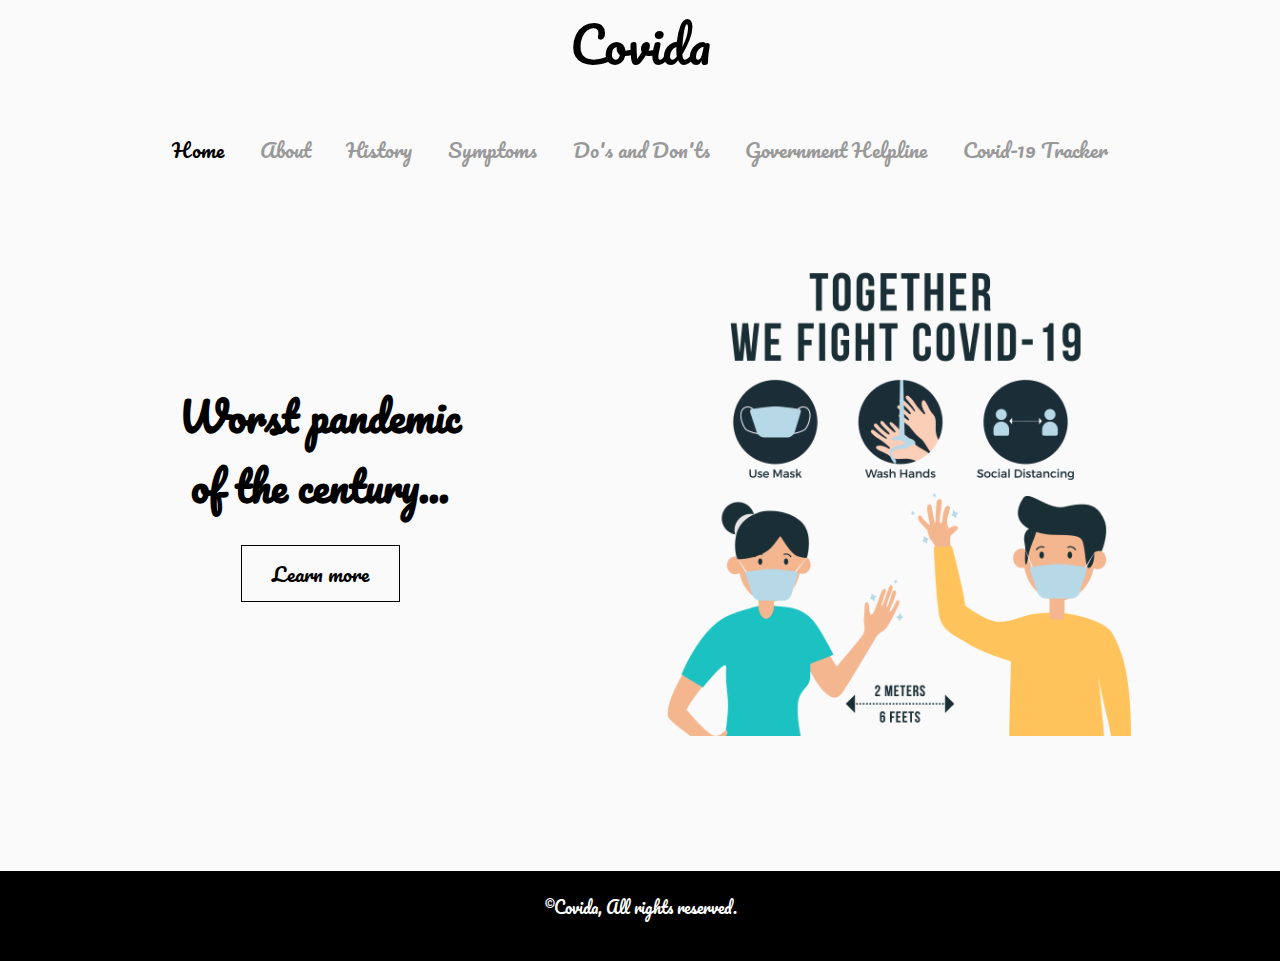
<file: index.html>
<!--Make seperate files for all pages;
  Pages to be made by Jigisha: Home(A brief intro to be linked with it), About, Do's and don'ts;
  Pages to be made by Om: History, Helpline, Aarogya Setu(if needed), etc;
-->
<!-- Each page should have 2 css files linked, one which include the main styling
ie. the index.css and another one only for that specific page.
It should include the styling for the content.  -->

<!-- Also, do NOT change the code for the header, footer and the <style media="screen">
  tag included in the body. They are placed so as to make the website responsive
  to the screen size. Feel free to change the TEXT anywhere in the file. -->
<!-- If any suggestions/changes then send the updated code and include some comments
at the top describing what has been done. Before submission we'll delete them -->
<!DOCTYPE html>
<!--This is the code for home page -->
<html>
  <head>
    <title>Covida- A website to fight off Coronavirus</title>
    <link href="https://fonts.googleapis.com/css2?family=Pacifico&display=swap" rel="stylesheet">
    <link rel="stylesheet" type="text/css" href="css/index.css">
    <link rel="stylesheet" type="text/css" href="css/home.css">
</head>
  <body>
    <!-- Override the external css if the device
    screen is small. -->
    <style media="only screen and (max-width: 1000px)">
      .link {
        width: 100%;
        font-size: 4vw;
        color: #000000;
      }
      nav {
        line-height: 8vh;
        width: 100vw;
        font-size: 2vw;
        margin-top: 2vw;
      }
      .content {
        font-size : 2vw;
      }
    </style>
    <!-- The code for the navigator is responsive to
    the width of device screen (try it) and do not
    modify it. -->
    <header>
    <center>
      <a href="index.html" class="link">Covida</a>
        <nav>
          <a href="index.html" class="nav-header" style="color: #000000;">Home</a>
          <a href="about.html" class="nav-header">About</a>
          <a href="history/history.html" class="nav-header">History</a>
          <a href="symptoms.html" class="nav-header">Symptoms</a>
          <a href="do's_and_don'ts.html" class="nav-header">Do's and Don'ts</a>
          <a href="gov-info.html" class="nav-header">Government Helpline</a>
          <a href="tracker/tracker.html" class="nav-header">Covid-19 Tracker</a>
        </nav>
    </center>
    </header>
      <!-- All our content should be put in the
      div tag with class 'content' -->
      <div class="container">
        <div class="content">
          <center>
          <h1>Worst pandemic </h1>
            <h1>of the century...</h1><br>
          <a href="about.html" class="btn">Learn more</a></center></div>
          <div class="graphic">
            <img src="graphic/home.png" alt="together we fight covid-19" height="500px">
          </div>
      </div>

      <!-- The code for the footer should also
      not be changed -->
      <!-- PS -: The footer will always appear at the end of the content.
      If the content is shorter than the height of the screen for a
      page, then simply add 'stlye={position: absolute; bottom: 0;}'
      as an attribute to the footer.
      -->
      <br>
    <footer class="footer">
    <p class="footer-p"> ©Covida, All rights reserved.</p>
  </footer>
  </body>
</html>
</file>
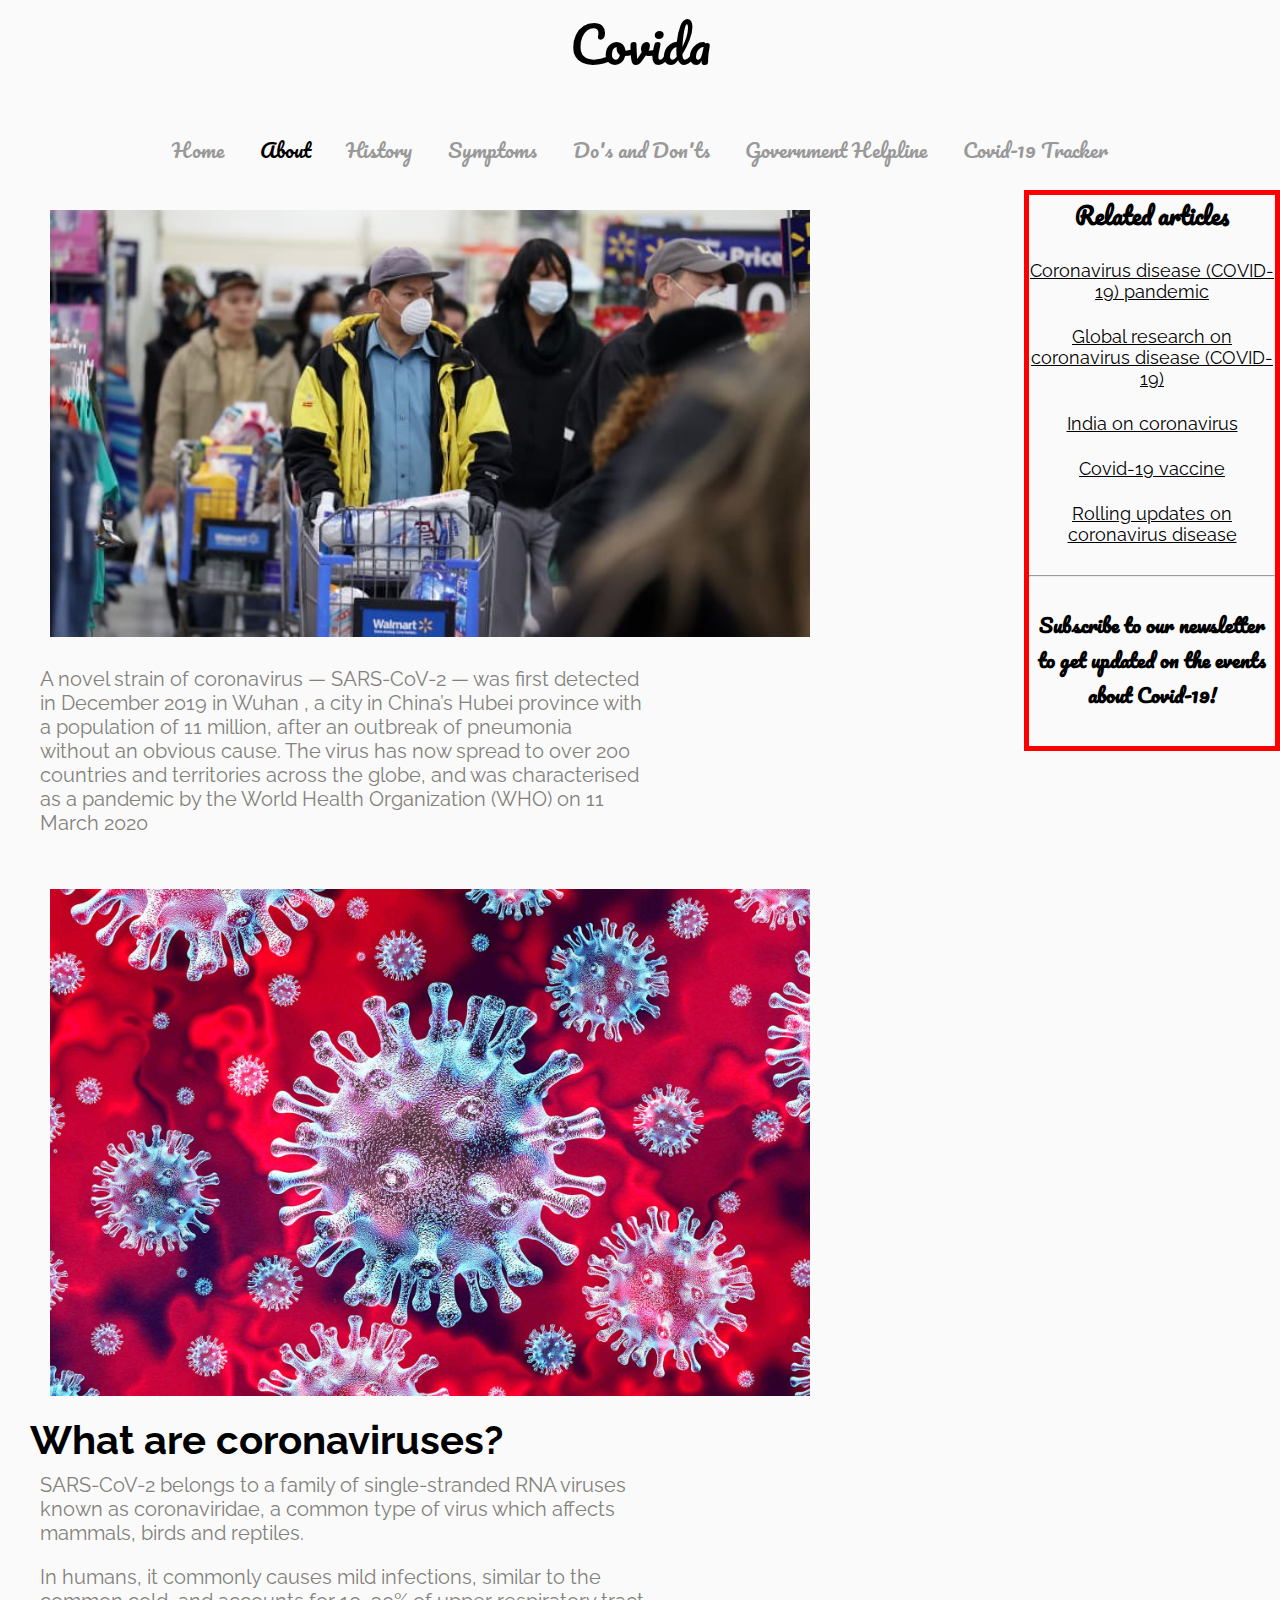
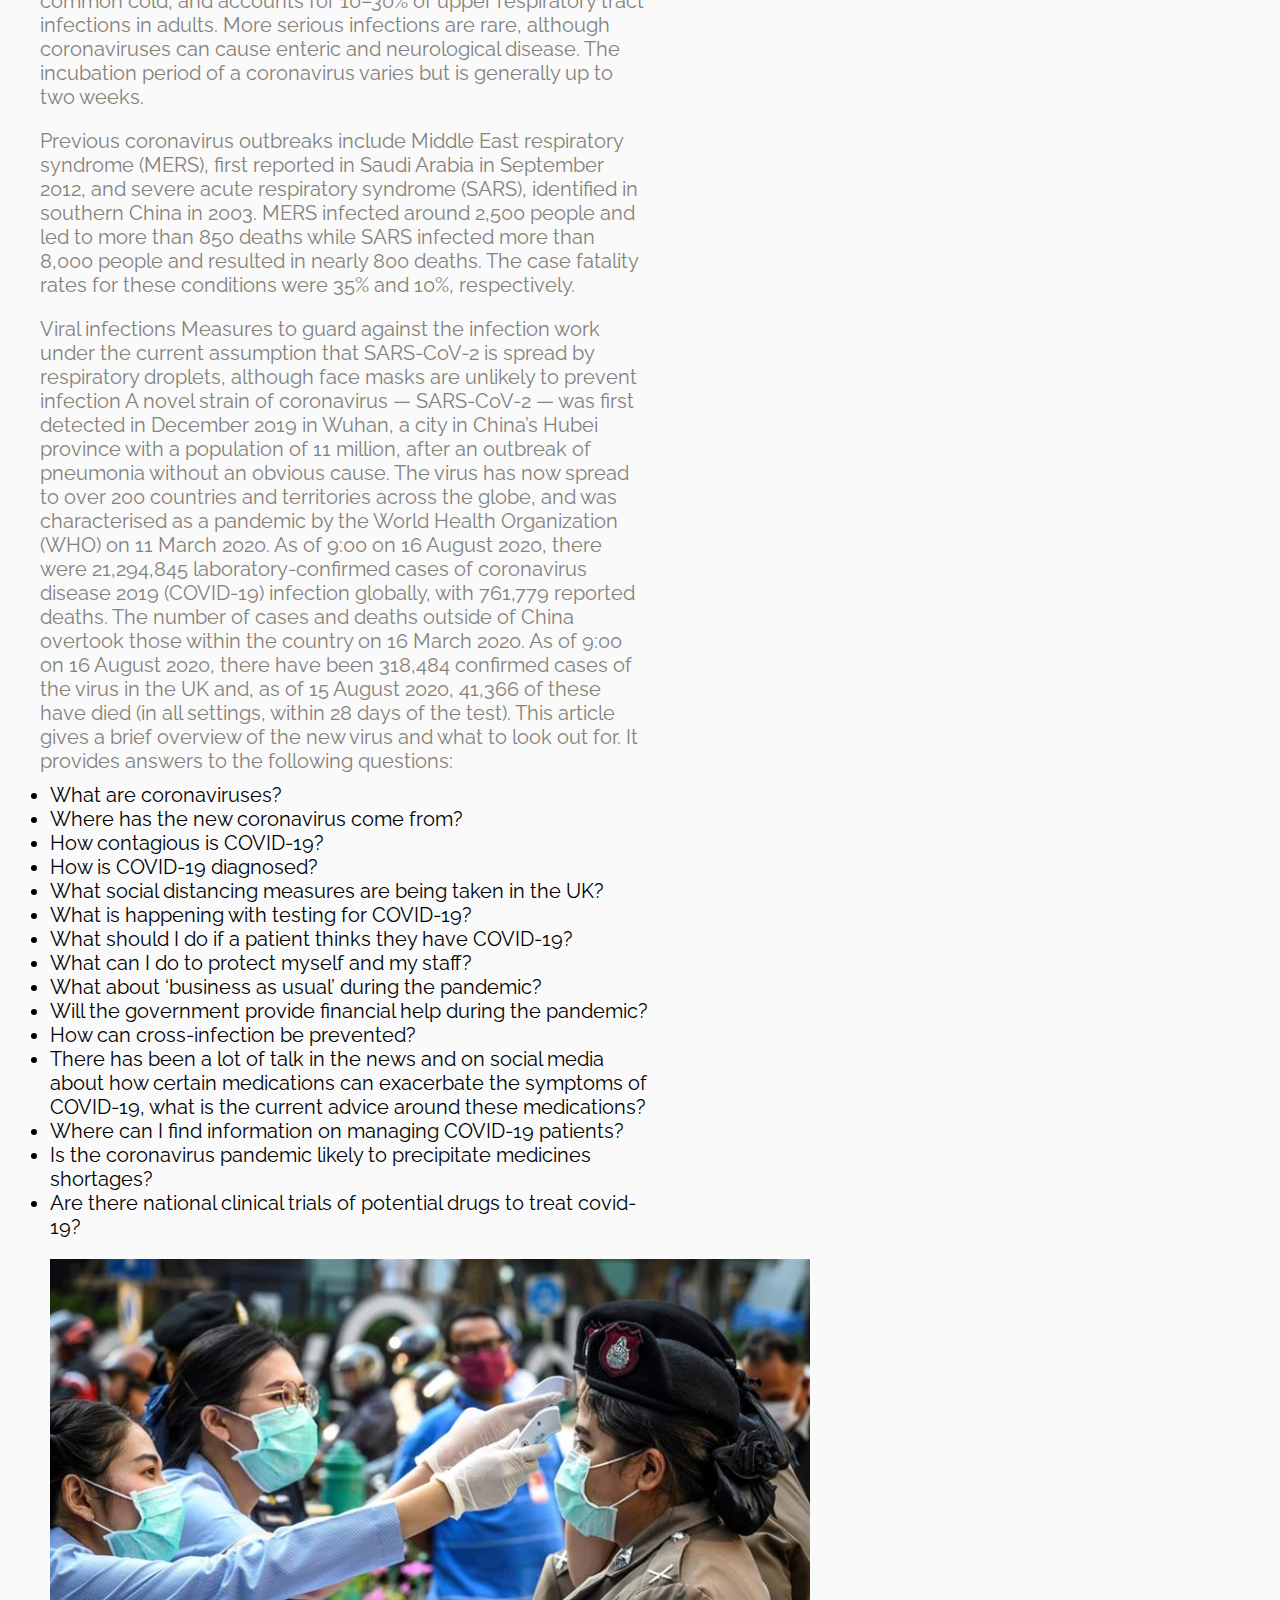
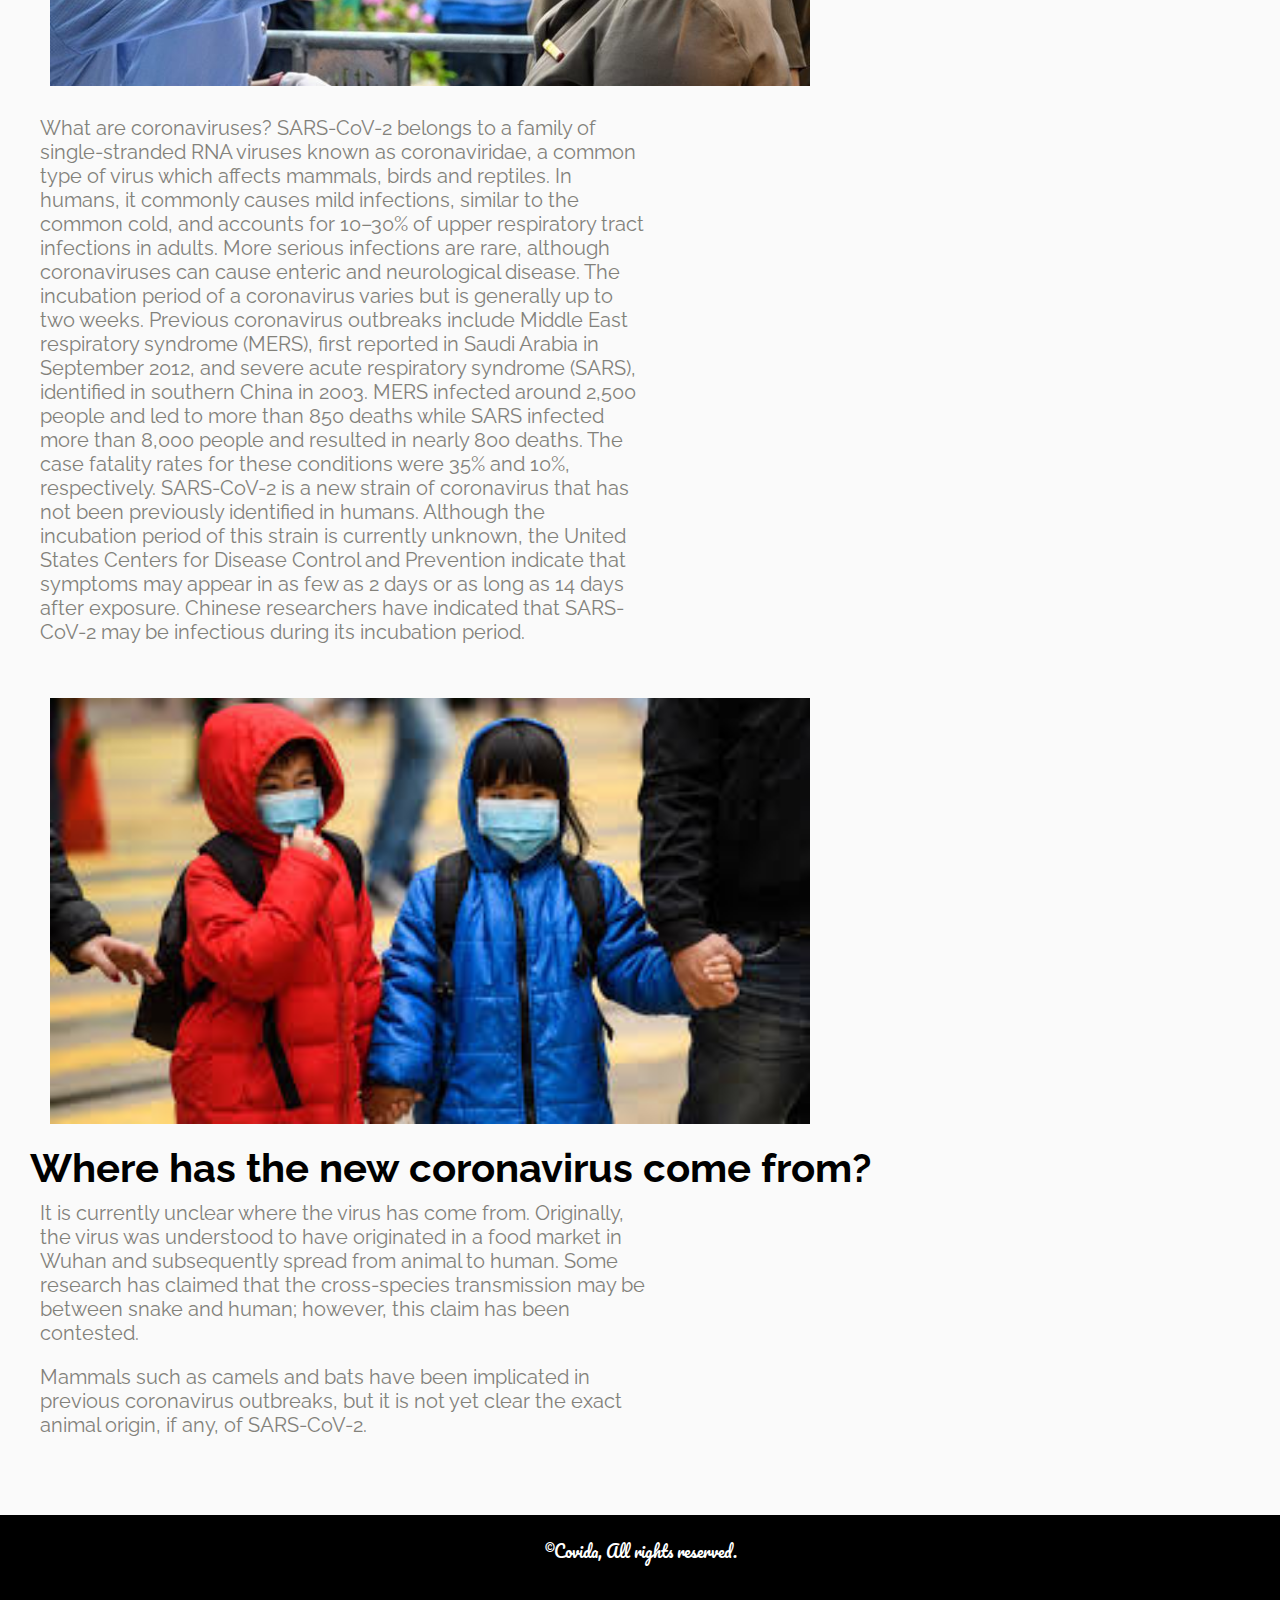
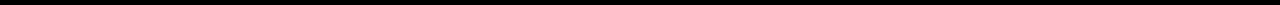
<file: about.html>
<html>
  <head>
    <title>Covida- A website to fight off the Coronavirus</title>
    <link href="https://fonts.googleapis.com/css2?family=Raleway&display=swap" rel="stylesheet">
    <link href="https://fonts.googleapis.com/css2?family=Pacifico&display=swap" rel="stylesheet">
    <link rel="stylesheet" type="text/css" href="css/index.css">
    <link rel="stylesheet" type="text/css" href="css/about.css">
</head>
  <body>
    <!-- Override the external css if the device
    screen is small. -->
    <style media="only screen and (max-width: 1000px)">
      .link {
        width: 100%;
        font-size: 4vw;
        color: #000000;
      }
      nav {
        line-height: 8vh;
        width: 100vw;
        font-size: 2vw;
        margin-top: 2vw;
      }
      .content {
        font-size : 2vw;
      }

    </style>
    <!-- The code for the navigator is responsive to
    the width of device screen (try it) and do not
    modify it. -->
    <header>
    <center>
        <a href="index.html" class="link">Covida</a>
        <nav>
          <a href="index.html" class="nav-header">Home</a>
          <a href="about.html" class="nav-header" style="color: #000000;">About</a>
          <a href="history/history.html" class="nav-header">History</a>
          <a href="symptoms.html" class="nav-header">Symptoms</a>
          <a href="do's_and_don'ts.html" class="nav-header">Do's and Don'ts</a>
          <a href="gov-info.html" class="nav-header">Government Helpline</a>
          <a href="tracker/tracker.html" class="nav-header">Covid-19 Tracker</a>
        </nav>
    </center>
    </header>
      <!-- All our content should be put in the
      div tag with class 'content' -->
      <div class="content">
        <div class="text">
        <img src="graphic/about/Wuhan, china.jpeg" alt="Wuhan, China" width="800px">
          <p>A novel strain of coronavirus — SARS-CoV-2 — was first detected in December 2019 in Wuhan
            , a city in China’s Hubei province with a population of 11 million, after an outbreak of pneumonia
            without an obvious cause. The virus has now spread to over 200 countries and territories across the
            globe, and was characterised as a pandemic by the World Health Organization (WHO) on 11 March 2020</p><br>
          <img src="graphic/about/what are coronaviruses.jpg" alt="what are coronaviruses" width="800px;">

            <h5>What are coronaviruses?</h5>
            <p>SARS-CoV-2 belongs to a family of single-stranded RNA viruses known as coronaviridae, a common type of virus which affects mammals, birds and reptiles.</p>
  <p>In humans, it commonly causes mild infections, similar to the common cold, and accounts for 10–30% of upper respiratory tract infections in adults. More serious infections are rare, although coronaviruses can cause enteric and neurological disease. The incubation period of a coronavirus varies but is generally up to two weeks.</p>
  <p>Previous coronavirus outbreaks include Middle East respiratory syndrome (MERS), first reported in Saudi Arabia in September 2012, and severe acute respiratory syndrome (SARS), identified in southern China in 2003. MERS infected around 2,500 people and led to more than 850 deaths while SARS infected more than 8,000 people and resulted in nearly 800 deaths. The case fatality rates for these conditions were 35% and 10%, respectively.</p>
  <p>Viral infections

  Measures to guard against the infection work under the current assumption that SARS-CoV-2 is spread by respiratory droplets, although face masks are unlikely to prevent infection

  A novel strain of coronavirus — SARS-CoV-2 — was first detected in December 2019 in Wuhan, a city in China’s Hubei province with a population of 11 million, after an outbreak of pneumonia without an obvious cause. The virus has now spread to over 200 countries and territories across the globe, and was characterised as a pandemic by the World Health Organization (WHO) on 11 March 2020.

  As of 9:00 on 16 August 2020, there were 21,294,845 laboratory-confirmed cases of coronavirus disease 2019 (COVID-19) infection globally, with 761,779 reported deaths. The number of cases and deaths outside of China overtook those within the country on 16 March 2020.

  As of 9:00 on 16 August 2020, there have been 318,484 confirmed cases of the virus in the UK and, as of 15 August 2020, 41,366 of these have died (in all settings, within 28 days of the test).

  This article gives a brief overview of the new virus and what to look out for. It provides answers to the following questions:</p>
  <ul>
    <li>  What are coronaviruses?
</li>
    <li>  Where has the new coronavirus come from?
</li>
    <li>  How contagious is COVID-19?
</li>
    <li>  How is COVID-19 diagnosed?
</li>
    <li>  What social distancing measures are being taken in the UK?
</li>
    <li>  What is happening with testing for COVID-19?
</li>
    <li>  What should I do if a patient thinks they have COVID-19?
</li>
    <li>  What can I do to protect myself and my staff?
</li>
<li>  What about ‘business as usual’ during the pandemic?
</li>
    <li>  Will the government provide financial help during the pandemic?
</li>
    <li>  How can cross-infection be prevented?
</li>
  <li>  There has been a lot of talk in the news and on social media about how certain medications can exacerbate the symptoms of COVID-19, what is the current advice around these medications?
</li>
  <li>  Where can I find information on managing COVID-19 patients?
</li>
  <li>  Is the coronavirus pandemic likely to precipitate medicines shortages?
</li>
  <li>  Are there national clinical trials of potential drugs to treat covid-19?
</li>
</ul>
<img src="graphic/about/what_are_2.jpg" alt="what are coronaviruses" width="800px;">


<p> What are coronaviruses?
  SARS-CoV-2 belongs to a family of single-stranded RNA viruses known as coronaviridae, a common type of virus which affects mammals, birds and reptiles.

  In humans, it commonly causes mild infections, similar to the common cold, and accounts for 10–30% of upper respiratory tract infections in adults. More serious infections are rare, although coronaviruses can cause enteric and neurological disease. The incubation period of a coronavirus varies but is generally up to two weeks.

  Previous coronavirus outbreaks include Middle East respiratory syndrome (MERS), first reported in Saudi Arabia in September 2012, and severe acute respiratory syndrome (SARS), identified in southern China in 2003. MERS infected around 2,500 people and led to more than 850 deaths while SARS infected more than 8,000 people and resulted in nearly 800 deaths. The case fatality rates for these conditions were 35% and 10%, respectively.

  SARS-CoV-2 is a new strain of coronavirus that has not been previously identified in humans. Although the incubation period of this strain is currently unknown, the United States Centers for Disease Control and Prevention indicate that symptoms may appear in as few as 2 days or as long as 14 days after exposure. Chinese researchers have indicated that SARS-CoV-2 may be infectious during its incubation period.</p>
  <br>
<img src="graphic/about/last.jpeg" alt="where has the coronavirus come from" width="800px;">

  <h5>Where has the new coronavirus come from?</h5>
  <p>It is currently unclear where the virus has come from. Originally, the virus was understood to have originated in a food market in Wuhan and subsequently spread from animal to human. Some research has claimed that the cross-species transmission may be between snake and human; however, this claim has been contested.</p>
  <p>Mammals such as camels and bats have been implicated in previous coronavirus outbreaks, but it is not yet clear the exact animal origin, if any, of SARS-CoV-2.</p>
        </div>
        <div class="column"><center>
          <h3>Related articles</h3><br>
          <a target="_blank" href="https://www.who.int/emergencies/diseases/novel-coronavirus-2019" class="ColumnLink">Coronavirus disease (COVID-19) pandemic</a><br><br>
          <a target="_blank" href="https://www.who.int/emergencies/diseases/novel-coronavirus-2019/global-research-on-novel-coronavirus-2019-ncov" class="ColumnLink">Global research on coronavirus disease (COVID-19)</a><br><br>
          <a target="_blank" href="https://www.mygov.in/covid-19" class="ColumnLink">India on coronavirus</a><br><br>
          <a target="_blank" href="https://www.raps.org/news-and-articles/news-articles/2020/3/covid-19-vaccine-tracker" class="ColumnLink">Covid-19 vaccine</a><br><br>
          <a target="_blank" href="https://www.who.int/emergencies/diseases/novel-coronavirus-2019/events-as-they-happen" class="ColumnLink">Rolling updates on coronavirus disease</a><br><hr>
          <h5>Subscribe to our newsletter to get updated on the events about Covid-19!</h5><br>
          </div>
        </div>

      <!-- The code for the footer should also
      not be changed -->
      <!-- PS -: The footer will always appear at the end of the content.
      If the content is shorter than the height of the screen for a
      page, then simply add 'stlye={position: absolute; bottom: 0;}'
      as an attribute to the footer.
      -->
      <br>
    <footer class="footer">
    <p class="footer-p"> ©Covida, All rights reserved.</p>
  </footer>
  </body>
</html>
</file>
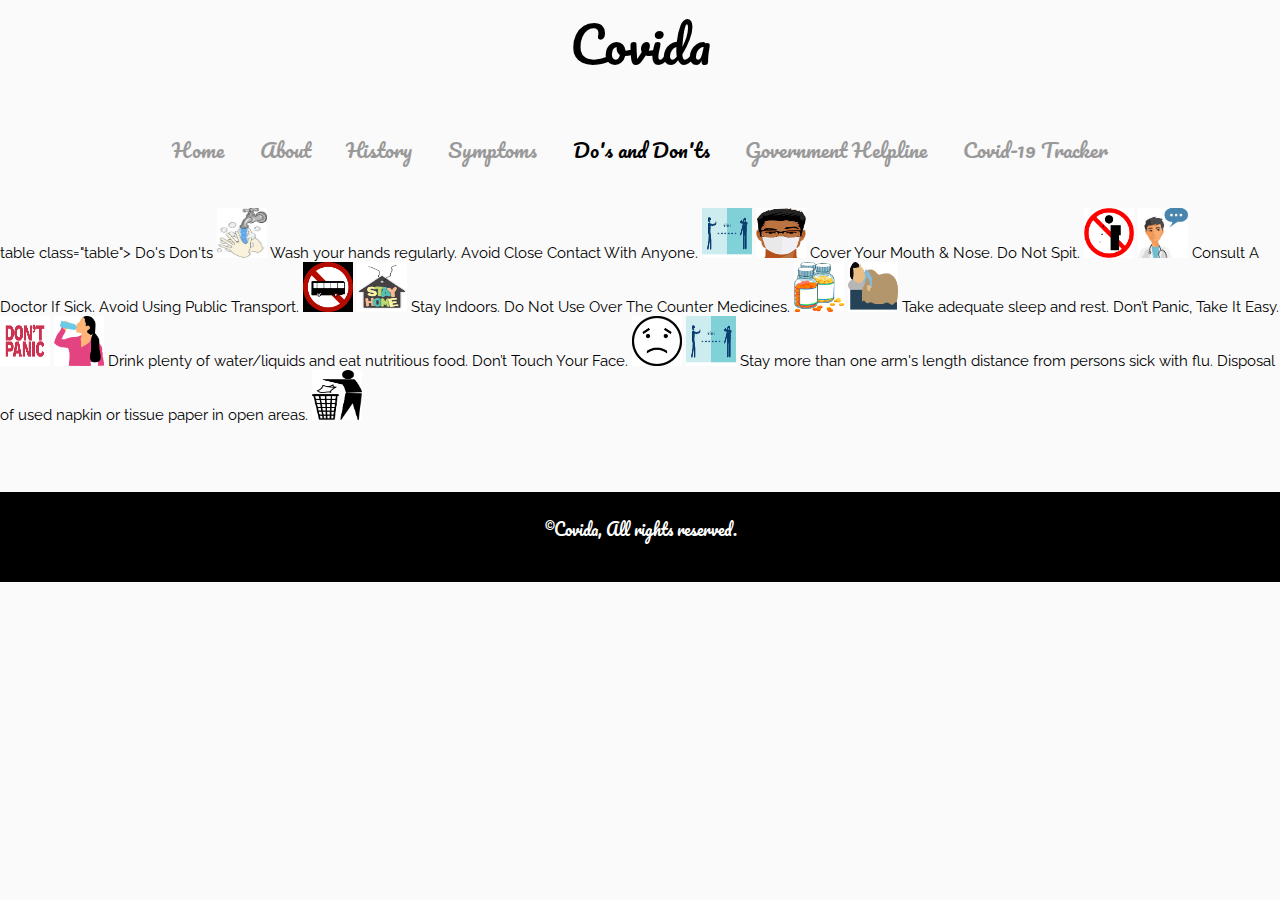
<file: do's_and_don'ts.html>
<html>
  <head>
    <title>Covida- A website to fight off the Coronavirus</title>
    <link href="https://fonts.googleapis.com/css2?family=Raleway&display=swap" rel="stylesheet">
    <link href="https://fonts.googleapis.com/css2?family=Pacifico&display=swap" rel="stylesheet">
    <link rel="stylesheet" type="text/css" href="css/index.css">
    <link rel="stylesheet" type="text/css" href="css/do's_and_don'ts.css">
</head>
  <body>

    <style media="only screen and (max-width: 1000px)">
      .link {
        line-height: 6vh;
        width: 100%;
        font-size: 4vw;
        color: #000000;
      }
      nav {
        line-height: 8vh;
        width: 100vw;
        font-size: 2vw;
        margin-top: 2vw;
      }
      .content {
        font-size : 2vw;
      }

    </style>

    <header>
    <center>
      <a href="index.html" class="link">Covida</a>
        <nav>
          <a href="index.html" class="nav-header">Home</a>
          <a href="about.html" class="nav-header">About</a>
          <a href="history/history.html" class="nav-header">History</a>
          <a href="symptoms.html" class="nav-header">Symptoms</a>
          <a href="do's_and_don'ts.html" class="nav-header" style="color: #000000;">Do's and Don'ts</a>
          <a href="gov-info.html" class="nav-header">Government Helpline</a>
          <a href="tracker/tracker.html" class="nav-header">Covid-19 Tracker</a>
        </nav>
    </center>
    </header>
  
      <div class="content">
        <br>
        <div class="text">
table class="table">
          <th style="background-color:#FF9F55; text-align: center">Do's</th>
          <th style="background-color:#FF9F55; text-align: center">Don'ts</th>
          <tr>
          <td style="background-color:#ffffff">
            <img src="graphic/do's and don'ts/wash-hands.png"
            alt="Image of washing hands." width="50px" height="50px">
            Wash your hands regularly.
          </td>
          <td style="background-color:#ffffff; text-align: right;">
            Avoid Close Contact With Anyone.
            <img src="graphic/do's and don'ts/stay-far.png"
            alt="Image of people being socially distant" width="50px" height="50px">
          </td>
          </tr><tr>
          <td style="background-color:#ffffff">
            <img src="graphic/do's and don'ts/wear-mask.png"
            alt="Image of person wearing mask." width="50px" height="50px">
             Cover Your Mouth & Nose.
           </td>
          <td style="background-color:#ffffff; text-align: right;">
            Do Not Spit.
            <img src="graphic/do's and don'ts/don't-spit.png"
            alt="Image of cross on person spitting" width="50px" height="50px">
          </td>
        </tr>
          <tr>
          <td style="background-color:#ffffff">
            <img src="graphic/do's and don'ts/consult-doctor.png"
            alt="Image of doctor." width="50px" height="50px">
             Consult A Doctor If Sick.
           </td>
          <td style="background-color:#ffffff; text-align: right;">
            Avoid Using Public Transport.
            <img src="graphic/do's and don'ts/no-bus.png"
            alt="Image of cross on bus" width="50px" height="50px">
          </td>
        </tr>
          <tr>
          <td style="background-color:#ffffff">
            <img src="graphic/do's and don'ts/stay-home.png"
            alt="Image of house with text 'Stay Home'" width="50px" height="50px">
             Stay Indoors.
           </td>
          <td style="background-color:#ffffff; text-align: right;">
            Do Not Use Over The Counter Medicines.
            <img src="graphic/do's and don'ts/no-med.png"
            alt="Image of medicines" width="50px" height="50px">
          </td>
        </tr>
          <tr>
          <td style="background-color:#ffffff">
            <img src="graphic/do's and don'ts/sleep.png"
            alt="Image of person sleeping" width="50px" height="50px">
             Take adequate sleep and rest.
          </td>
          <td style="background-color:#ffffff; text-align: right;">
            Don’t Panic, Take It Easy.
            <img src="graphic/do's and don'ts/no-panic.png"
            alt="Image of don't panic" width="50px" height="50px">
          </td>
        </tr>
          <tr>
          <td style="background-color:#ffffff">
            <img src="graphic/do's and don'ts/drink-water.png"
            alt="Image of person drinking water" width="50px" height="50px">
             Drink plenty of water/liquids and eat nutritious food.
          </td>
          <td style="background-color:#ffffff; text-align: right;">
            Don’t Touch Your Face.
            <img src="graphic/do's and don'ts/no-touch-face.png"
            alt="Image of frowning face" width="50px" height="50px">
          </td>
        </tr>
          <tr>
          <td style="background-color:#ffffff">
            <img src="graphic/do's and don'ts/stay-far.png"
            alt="Image of people being socially distant" width="50px" height="50px">
            Stay more than one arm's length distance from persons sick with flu.
          </td>
          <td style="background-color:#ffffff; text-align: right;">
            Disposal of used napkin or tissue paper in open areas.
            <img src="graphic/do's and don'ts/use-bin.png"
            alt="Image of people using dustbin" width="50px" height="50px">
          </td>
        </tr>
        </table>
          </div>
        </div>

 
      <br>
    <footer class="footer">
    <p class="footer-p"> ©Covida, All rights reserved.</p>
  </footer>
  </body>
</html>
</file>
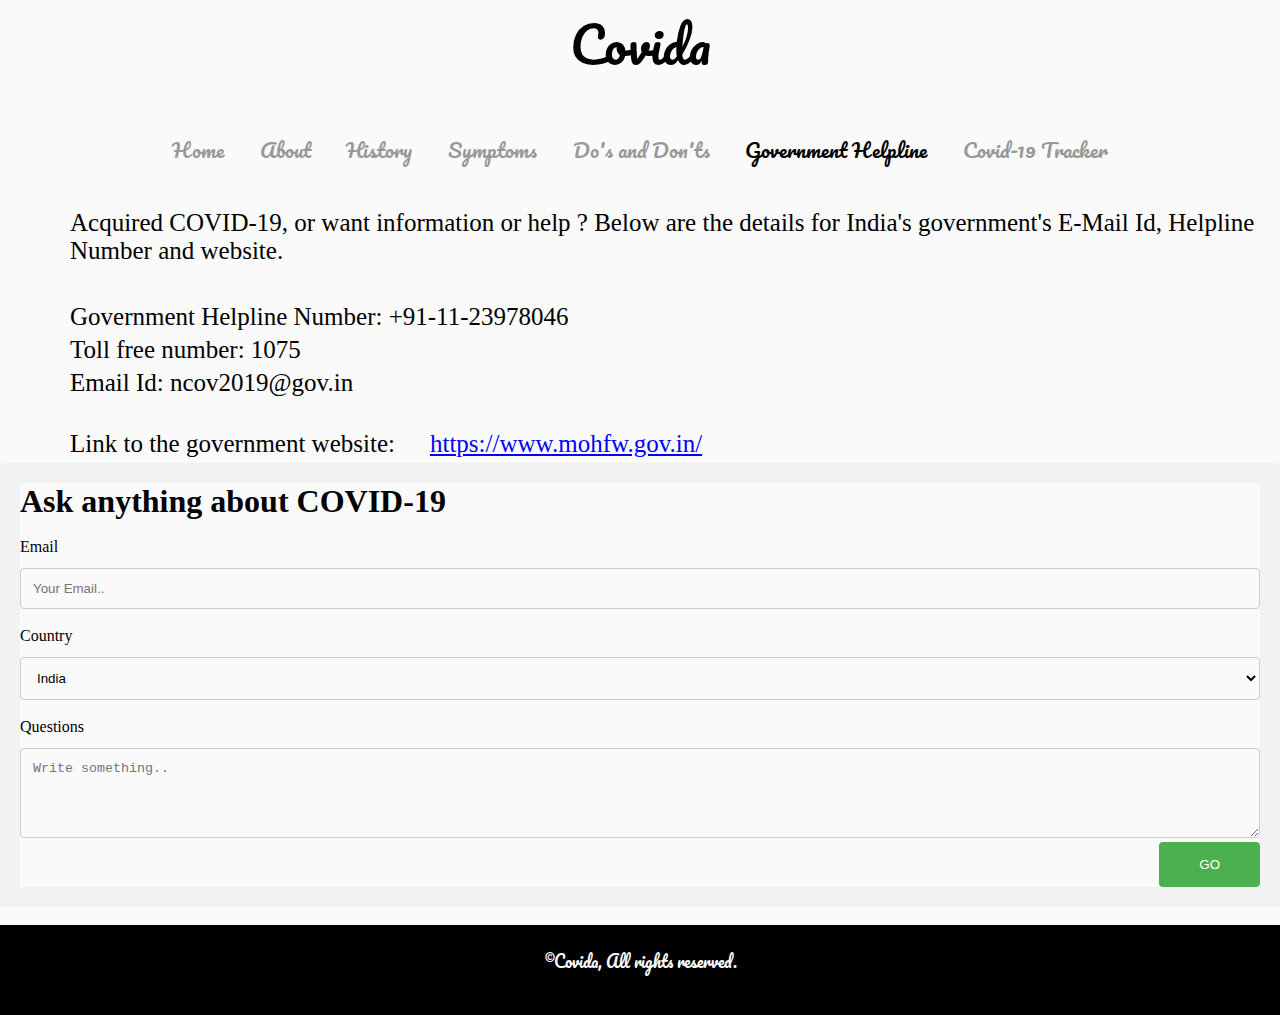
<file: gov-info.html>
<!DOCTYPE html>
<html lang="en" dir="ltr">
  <head>
    <meta charset="utf-8">
    <title>Covida- An app to fight off Coronavirus</title>
    <link href="https://fonts.googleapis.com/css2?family=Pacifico&display=swap" rel="stylesheet">
    <link rel="stylesheet" type="text/css" href="css/index.css">
    <link rel="stylesheet" type="text/css" href="css/gov-info.css">
</head>
  <body>
    <!-- Override the external css if the device
    screen is small. -->
    <style media="only screen and (max-width: 1000px)">
      .logo {
        line-height: 6vh;
        width: 100%;
        font-size: 4vw;
        color: #000000;
      }
      nav {
        line-height: 8vh;
        width: 100vw;
        font-size: 2vw;
        margin-top: 2vw;
      }
      .content {
        font-size : 2vw;
      }
    </style>
    <header>
    <center>
      <a href="index.html" class="link">Covida</a>
        <nav>
          <a href="index.html" class="nav-header">Home</a>
          <a href="about.html" class="nav-header">About</a>
          <a href="history/history.html" class="nav-header">History</a>
          <a href="symptoms.html" class="nav-header">Symptoms</a>
          <a href="do's_and_don'ts.html" class="nav-header">Do's and Don'ts</a>
          <a href="gov-info.html" class="nav-header" style="color: #000000;">Government Helpline</a>
          <a href="tracker/tracker.html" class="nav-header">Covid-19 Tracker</a>
        </nav>
      </center>
      </header>
      <br>
      <!--https://www.mohfw.gov.in/-->
      <div class="content">
        <p class="content">Acquired COVID-19, or want information or help ?
          Below are the details for India's government's
          E-Mail Id, Helpline Number and website.
        </p>
        <br>
        <p class="content">Government Helpline Number: +91-11-23978046</p>
        <p class="content">Toll free number: 1075</p>
        <p class="content">Email Id: ncov2019@gov.in</p>
        <br>
        <span class="content">Link to the government website:<a href="https://www.mohfw.gov.in/"
        style="color: #0000ff;" class="content" target="_blank">https://www.mohfw.gov.in/</a></span>
      </div>
    <div class="container">
    <form action="index.html" method="POST">
      <h1>Ask anything about COVID-19</h1>
    <div class="row">
    <div class="col-25">
      <label for="fname">Email</label>
    </div>
    <div class="col-20">
      <input type="text" id="fname" name="firstname" placeholder="Your Email.." required="required">
    </div>
    </div>
    <div class="row">
    <div class="col-25">
      <label for="country">Country</label>
    </div>
    <div class="col-20">
      <select id="country" name="country">
        <option value="australia">India</option>
        <option value="australia">Japan</option>
        <option value="canada">Canada</option>
        <option value="usa">USA</option>
      </select>
    </div>
  </div>
  <div class="row">
    <div class="col-25">
      <label for="subject">Questions</label>
    </div>
    <div class="col-20">
      <textarea id="subject" name="subject" placeholder="Write something.." required="required" style="height:90px"></textarea>
    </div>
  </div>
  <div class="row">
    <input type="submit" value="GO">
  </div>
  </form>
</div>
      <br>
    <footer class="footer">
    <p class="footer-p" style="position: absolute; bottom: 10;"> ©Covida, All rights reserved.</p>
  </footer>
  </body>
</html>
</file>
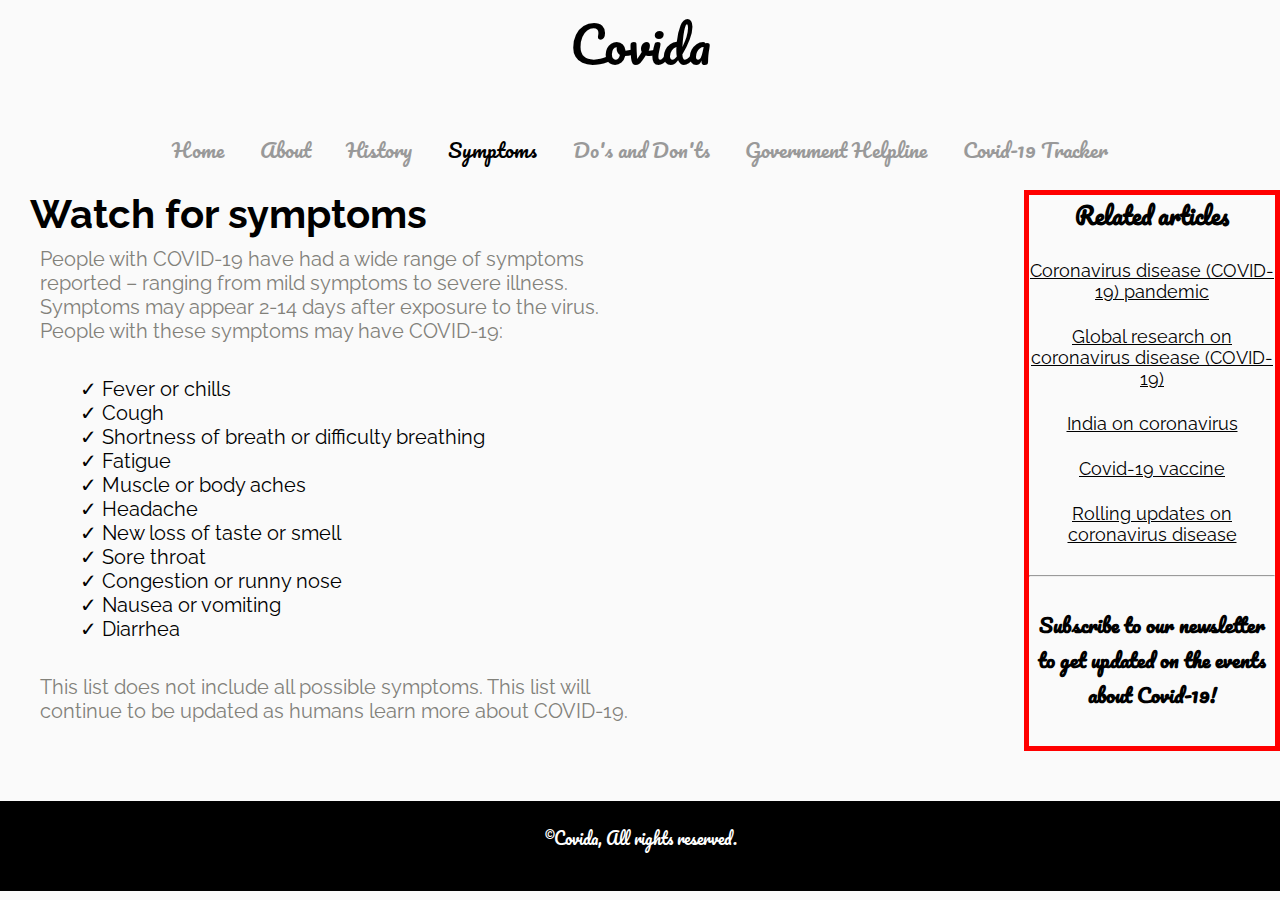
<file: symptoms.html>
<html>
  <head>
    <title>Covida- A website to fight off the Coronavirus</title>
    <link href="https://fonts.googleapis.com/css2?family=Raleway&display=swap" rel="stylesheet">
    <link href="https://fonts.googleapis.com/css2?family=Pacifico&display=swap" rel="stylesheet">
    <link rel="stylesheet" type="text/css" href="css/index.css">
    <link rel="stylesheet" type="text/css" href="css/symptoms.css">
</head>
  <body>
    <!-- Override the external css if the device
    screen is small. -->
    <style media="only screen and (max-width: 1000px)">
      .logo {
        line-height: 6vh;
        width: 100%;
        font-size: 4vw;
        color: #000000;
      }
      nav {
        line-height: 8vh;
        width: 100vw;
        font-size: 2vw;
        margin-top: 2vw;
      }
      .content {
        font-size : 2vw;
      }

    </style>
    <!-- The code for the navigator is responsive to
    the width of device screen (try it) and do not
    modify it. -->
    <header>
    <center>
      <a href="index.html" class="link">Covida</a>
        <nav>
          <a href="index.html" class="nav-header">Home</a>
          <a href="about.html" class="nav-header">About</a>
          <a href="history/history.html" class="nav-header">History</a>
          <a href="symptoms.html" class="nav-header" style="color: #000000;">Symptoms</a>
          <a href="do's_and_don'ts.html" class="nav-header">Do's and Don'ts</a>
          <a href="gov-info.html" class="nav-header">Government Helpline</a>
          <a href="tracker/tracker.html" class="nav-header">Covid-19 Tracker</a>
        </nav>
    </center>
    </header>
      <!-- All our content should be put in the
      div tag with class 'content' -->
      <div class="content">
        <div class="text">

          <h1>Watch for symptoms</h1>
          <p>People with COVID-19 have had a wide range of symptoms reported – ranging from mild symptoms to severe illness. Symptoms may appear 2-14 days after exposure to the virus. People with these symptoms may have COVID-19:</p><br>
<ul>
  <li>✓ Fever or chills</li>
    <li>✓ Cough</li>
      <li>✓ Shortness of breath or difficulty breathing</li>
        <li>✓ Fatigue</li>
          <li>✓ Muscle or body aches</li>
            <li>✓ Headache</li>
              <li>✓ New loss of taste or smell</li>
                <li>✓ Sore throat</li>
                  <li>✓ Congestion or runny nose
</li>
                    <li>✓ Nausea or vomiting</li>
                      <li>✓ Diarrhea</li>

</ul><br>
<p>This list does not include all possible symptoms. This list will continue to be updated as humans learn more about COVID-19.</p>
          </div>
        <div class="column"><center>
            <h3>Related articles</h3><br>
            <a target="_blank" href="https://www.who.int/emergencies/diseases/novel-coronavirus-2019" class="ColumnLink">Coronavirus disease (COVID-19) pandemic</a><br><br>
            <a target="_blank" href="https://www.who.int/emergencies/diseases/novel-coronavirus-2019/global-research-on-novel-coronavirus-2019-ncov" class="ColumnLink">Global research on coronavirus disease (COVID-19)</a><br><br>
            <a target="_blank" href="https://www.mygov.in/covid-19" class="ColumnLink">India on coronavirus</a><br><br>
            <a target="_blank" href="https://www.raps.org/news-and-articles/news-articles/2020/3/covid-19-vaccine-tracker" class="ColumnLink">Covid-19 vaccine</a><br><br>
            <a target="_blank" href="https://www.who.int/emergencies/diseases/novel-coronavirus-2019/events-as-they-happen" class="ColumnLink">Rolling updates on coronavirus disease</a><br><hr>
            <h5>Subscribe to our newsletter to get updated on the events about Covid-19!</h5><br>
          </div>
        </div>

      <!-- The code for the footer should also
      not be changed -->
      <!-- PS -: The footer will always appear at the end of the content.
      If the content is shorter than the height of the screen for a
      page, then simply add 'stlye={position: absolute; bottom: 0;}'
      as an attribute to the footer.
      -->
      <br>
    <footer class="footer">
    <p class="footer-p"> ©Covida, All rights reserved.</p>
  </footer>
  </body>
</html>
</file>
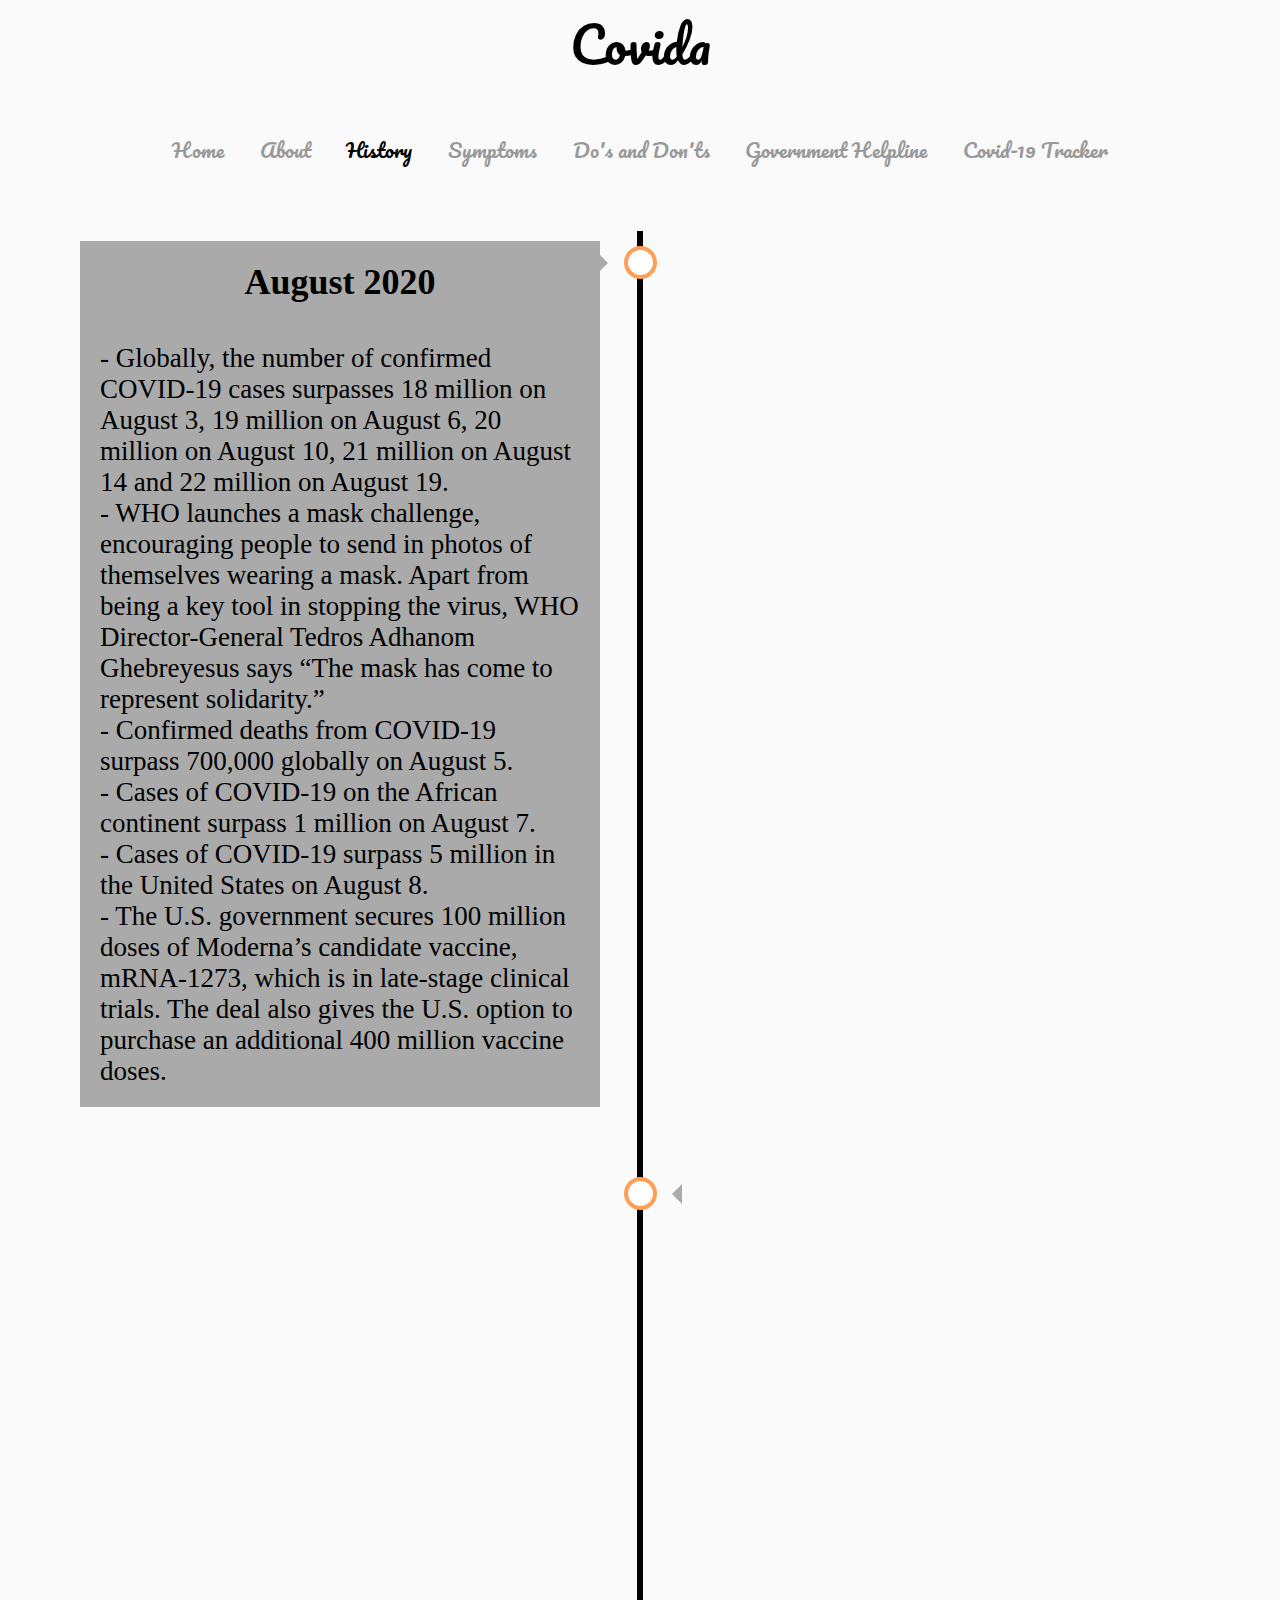
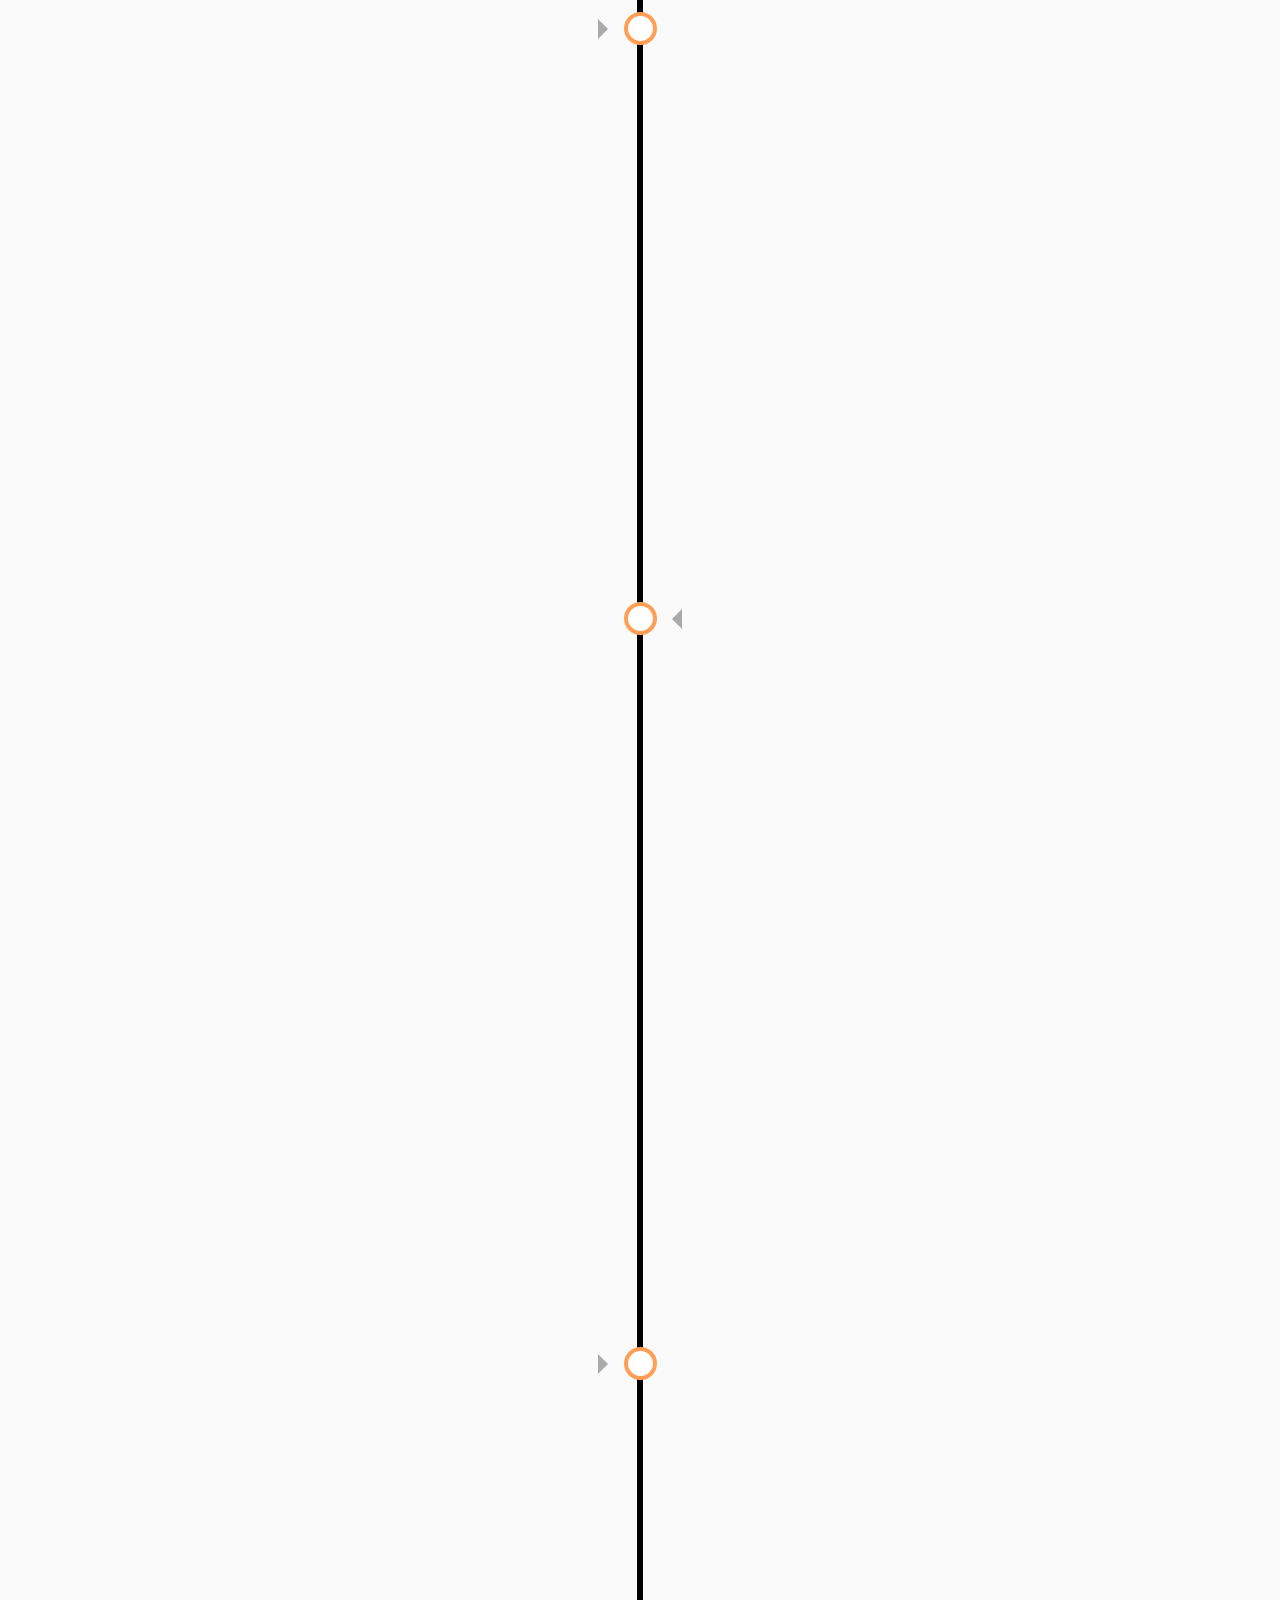
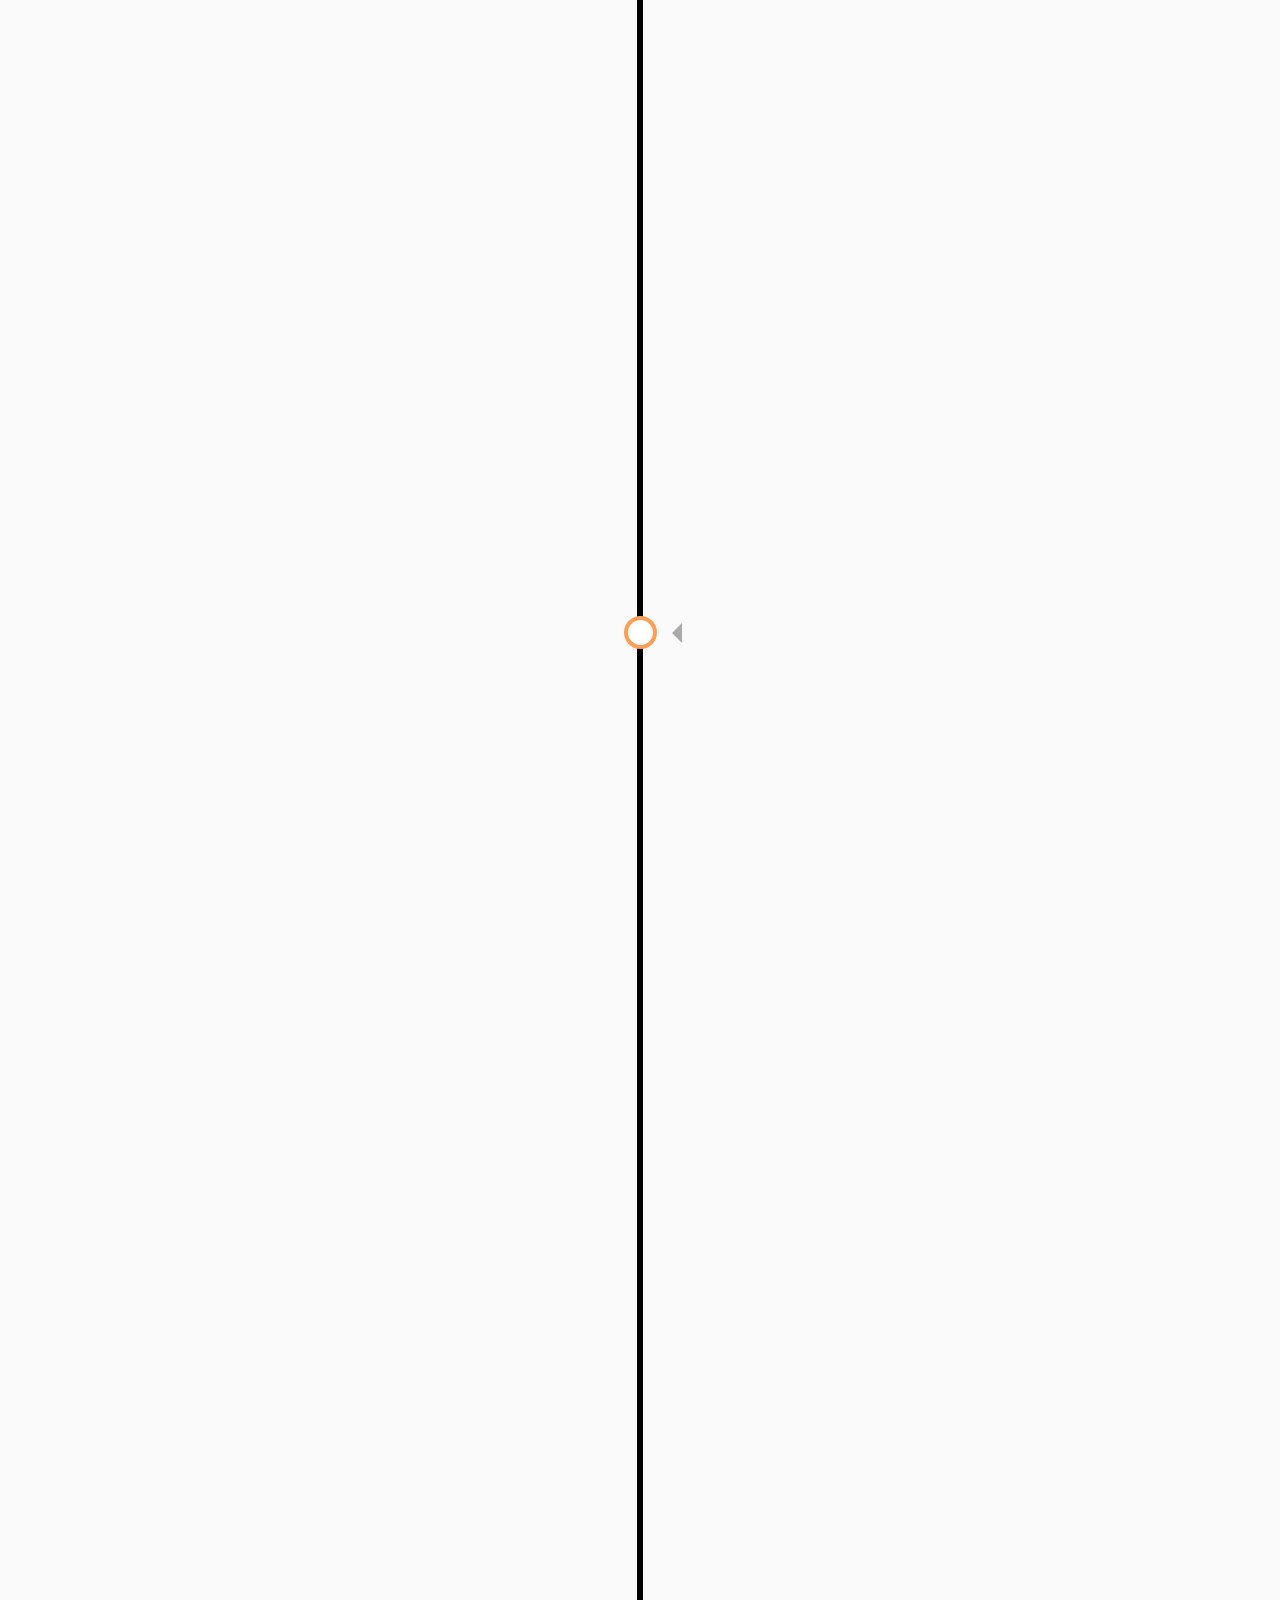
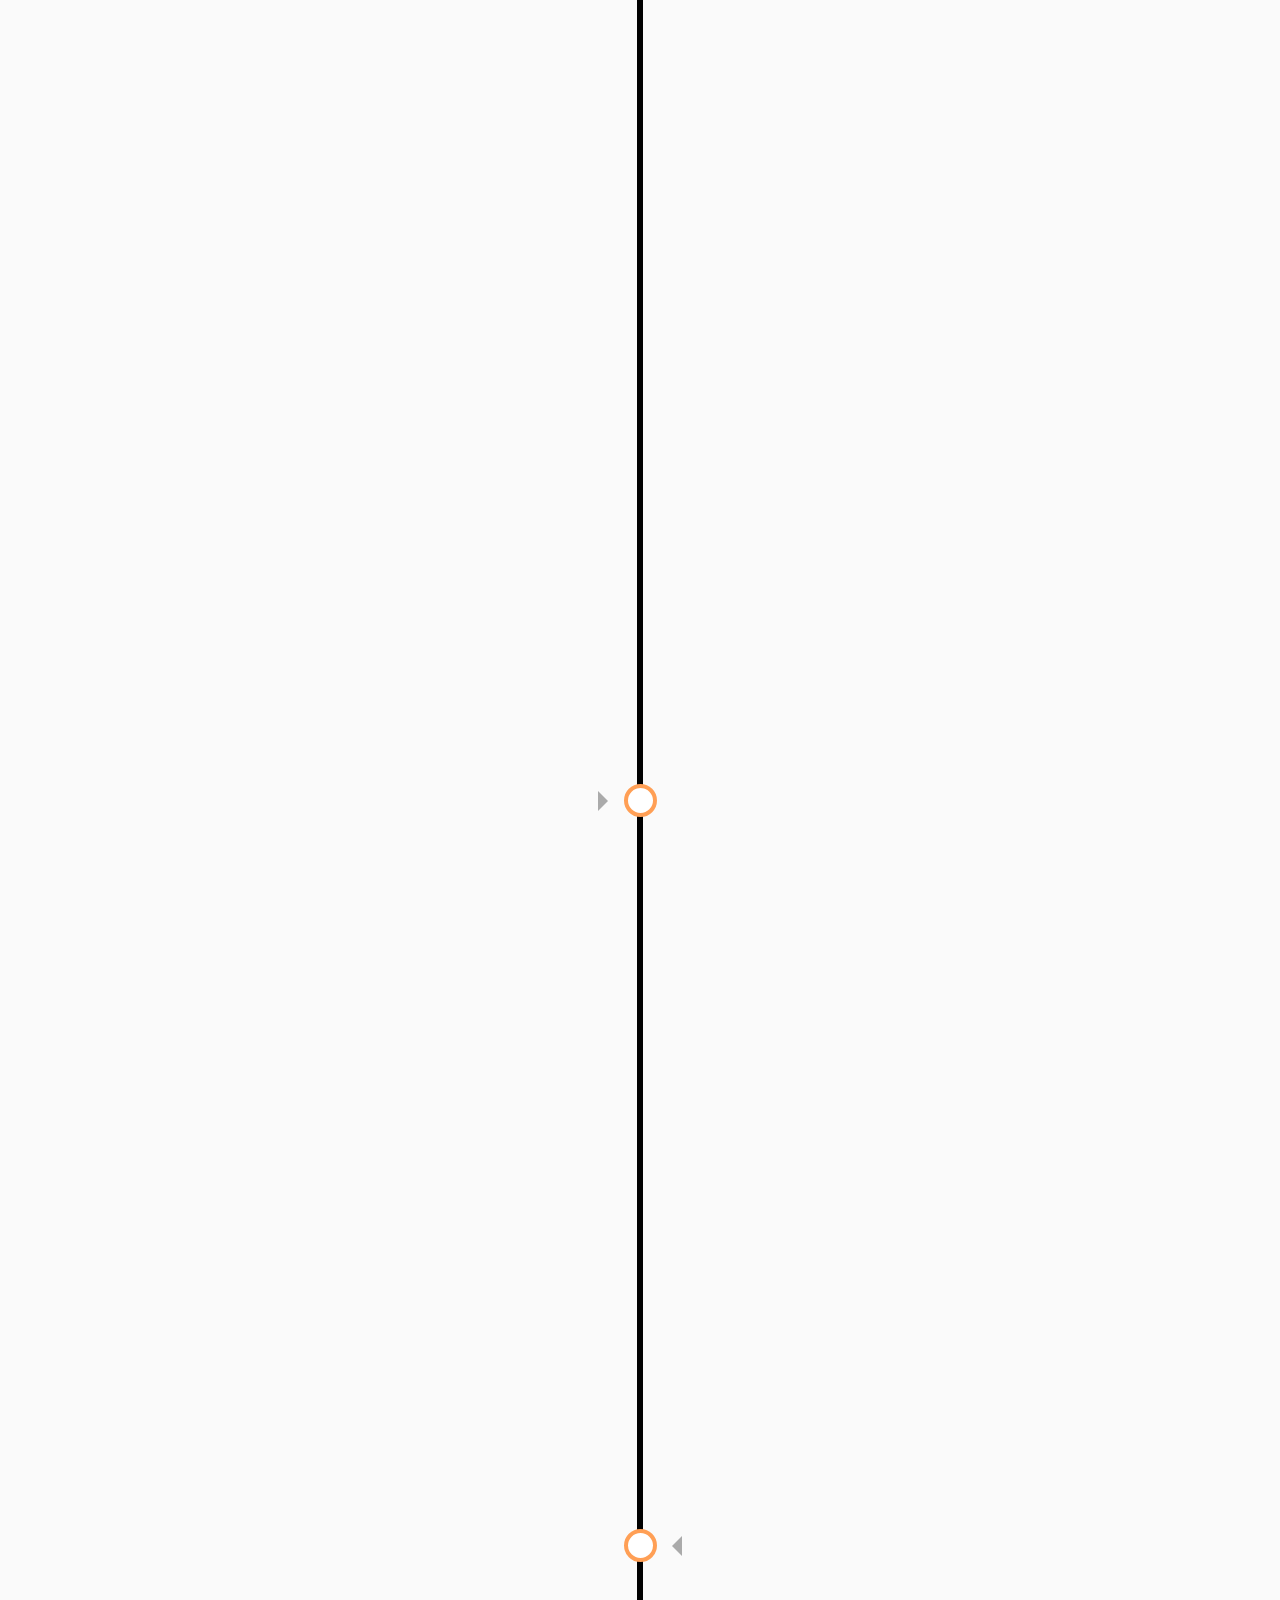
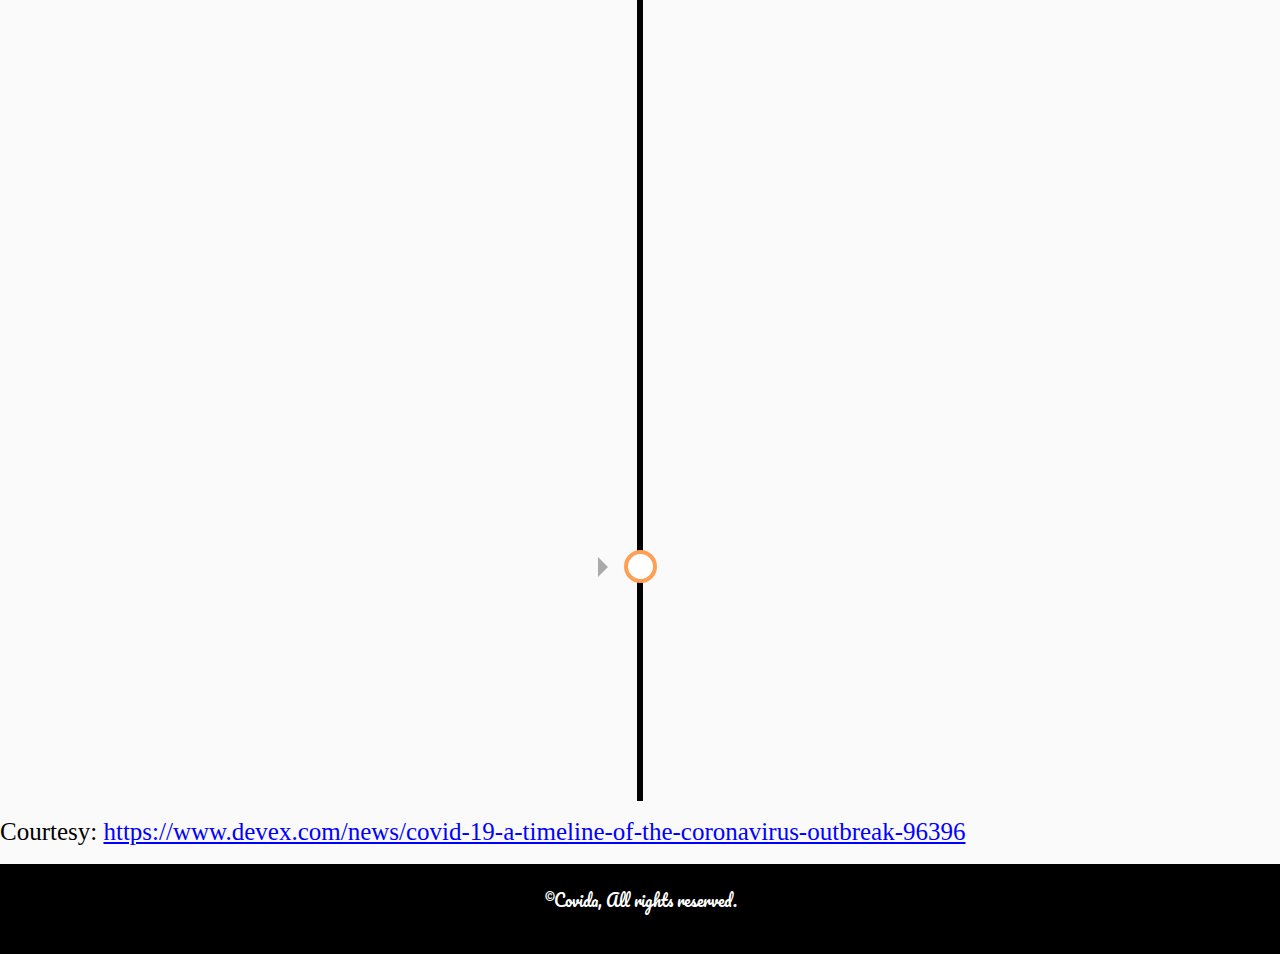
<file: history/history.html>
<!DOCTYPE html>
<!--This is the code for home page -->
<html lang="en" dir="ltr">
  <head>
    <meta charset="utf-8">
    <title>Covida- An app to fight off Coronavirus</title>
    <link href="https://fonts.googleapis.com/css2?family=Pacifico&display=swap" rel="stylesheet">
    <link rel="stylesheet" type="text/css" href="../css/index.css">
    <link rel="stylesheet" type="text/css" href="../history/history.css">
</head>
  <body>
    <!-- Override the external css if the device
    screen is small. -->
    <style media="only screen and (max-width: 1000px)">
      .logo {
        line-height: 6vh;
        width: 100%;
        font-size: 4vw;
        color: #000000;
      }
      nav {
        line-height: 8vh;
        width: 100vw;
        font-size: 2vw;
        margin-top: 2vw;
      }
      .content {
        font-size : 2vw;
      }
    </style>
    <!-- The code for the navigator is responsive to
    the width of device screen (try it) and do not
    modify it. -->
    <header>
    <center>
        <a href="../index.html" class="link">Covida</a>
        <nav>
          <a href="../index.html" class="nav-header">Home</a>
          <a href="../about.html" class="nav-header">About</a>
          <a href="../history/history.html" style="color: #000000;" class="nav-header">History</a>
          <a href="../symptoms.html" class="nav-header">Symptoms</a>
          <a href="../do's_and_don'ts.html" class="nav-header">Do's and Don'ts</a>
          <a href="../gov-info.html" class="nav-header">Government Helpline</a>
          <a href="../tracker/tracker.html" class="nav-header">Covid-19 Tracker</a>
        </nav>
      </center>
      </header>
      <!-- All our content should be put in the
      div tag with class 'content' -->
      <div class="content">
        <div class="timeline">
          <div class="container left">
            <div class="contentOfTimeline">
              <h1 align="center">August 2020</h1>
              <p class="textOfTimeline">
                - Globally, the number of confirmed COVID-19
                cases surpasses 18 million on August 3, 19 million
                on August 6, 20 million on August 10, 21 million on
                August 14 and 22 million on August 19.
                <br>
                - WHO launches a mask challenge, encouraging people
                to send in photos of themselves wearing a mask.
                Apart from being a key tool in stopping the virus,
                WHO Director-General Tedros Adhanom Ghebreyesus says
                “The mask has come to represent solidarity.”
                <br>
                - Confirmed deaths from COVID-19 surpass 700,000 globally
                on August 5.
                <br>
                - Cases of COVID-19 on the African continent surpass 1 million
                on August 7.
                <br>
                - Cases of COVID-19 surpass 5 million in the United States
                on August 8.
                <br>
                - The U.S. government secures 100 million doses of Moderna’s
                candidate vaccine, mRNA-1273, which is in late-stage clinical
                trials. The deal also gives the U.S. option to purchase an
                additional 400 million vaccine doses.
              </p>
            </div>
          </div>
          <div class="container right">
            <div class="contentOfTimeline">
              <h1 align="center">July 2020</h1>
              <p class="textOfTimeline">
                - Confirmed cases of COVID-19 surpass 11 million
                globally on July 3, 12 million on July 8, 13 million on
                July 13, 14 million on July 17, 15 million on July 22
                , 16 million on July 26 and 17 million on July 30.
                <br>
                - Confirmed cases of COVID-19 surpass 500,000 in Africa
                on July 8.
                <br>
                - Confirmed deaths pass 600,000 globally.
              </p>
            </div>
          </div>
          <div class="container left">
            <div class="contentOfTimeline">
              <h1 align="center">June 2020</h1>
              <p class="textOfTimeline">
                - Cases of COVID-19 in Brazil surpass 1,000,000,
                and death toll surpasses 50,000.
                <br>
                - India experiences a record increase: 8,909 new
                COVID-19 cases in one day.
                <br>
                - COVID-19 cases surpass 7 million globally on June 8,
                8 million on June 16, 9 million on June 22, and 10 million
                on June 28.
                <br>
                - The death toll from COVID-19 surpasses 400,000 globally
                on June 7, and 500,000 on June 28.
                <br>
                - The number of COVID-19 cases in the U.S. surpasses 2
                million on June 11.
              </p>
            </div>
          </div>
          <div class="container right">
            <div class="contentOfTimeline">
              <h1 align="center">May 2020</h1>
              <p class="textOfTimeline">
                - Russia records a one-day record for the country with 9,623
                new coronavirus infections.
                <br>
                - India records 2,293 new cases in one day — the first
                time its daily count has surpassed 2,000.
                <br>
                - Cases of coronavirus on the African continent surpass 100,000.
                <br>
                - A random testing of 500 people in Kabul results in 150
                positive cases of COVID-19, according to Afghanistan's
                public health ministry.
                <br>
                - The number of COVID-19 cases surpasses 4 million globally
                on May 9, and 5 million on May 21, and on May 31 surpass
                6 million.
                <br>
                - The number of deaths from COVID-19 surpasses 300,000 globally.
              </p>
            </div>
          </div>
          <div class="container left">
            <div class="contentOfTimeline">
              <h1 align="center">April 2020</h1>
              <p class="textOfTimeline">
                - Cases of COVID-19 surpass 1 million on April 2, 2 million
                on April 15, and 3 million on April 27.
                <br>
                - The number of COVID-19 deaths around the world surpasses 200,000.
                <br>
                - The death toll in Europe from COVID-19 surpasses 100,000.
                <br>
                - Cases of COVID-19 in Africa surpass 25,000 with over 1,200 deaths.
                <br>
                - The number of coronavirus cases in the United States surpasses
                1 million — accounting for one-third of the cases globally.
                <br>
                - Death toll in U.S. passes 58,000.
                <br>
                - China lifts its lockdown on Wuhan, the city where the COVID-19 outbreak began.
                <br>
                - The United States records over 2,000 deaths in one day on April 11 —
                the highest death rate recorded for any country during the pandemic.
                <br>
                - The first patients are injected with the first human COVID-19
                vaccine trial in Europe.
              </p>
            </div>
          </div>
          <div class="container right">
            <div class="contentOfTimeline">
              <h1 align="center">March 2020</h1>
              <p class="textOfTimeline">
                - Czech Republic, Dominican Republic, Armenia,
                Indonesia, Senegal, Portugal, Andora, Latvia,
                Jordan, Morocco, Saudi Arabia, Tunisia, Ukraine,
                Argentina, Poland, Chile, Bosnia and Herzegovina,
                Slovenia, South Africa, Palestine, Slovakia, Bhutan,
                Peru, Costa Rica, Columbia, Cameroon, Togo, Malta,
                Moldova, Paraguay, the Maldives, Bulgaria, Bangladesh,
                Albania, Cyprus, Burkina Faso, Panama, Brunei Darussalam,
                Democratic Republic of Congo, Bolivia, Jamaica, Mongolia,
                Turkey, Côte d’Ivoire, Cuba, Guyana, Honduras, Saint
                Vincent, the Grenadines, Trinidad and Tobago, Ghana,
                ,Gabon, Kazakhstan, Sudan, Puerto Rico, Venezuela,
                Antigua and Barbuda, Ethiopia, Guinea, Kenya, Uruguay,
                Guatemala, St. Lucia, Suriname, Mauritania.  Namibia,
                Central African Republic, Republic of Congo, Equatorial Guinea,
                Rwanda, Seychelles, Eswatini, Uzbekistan ,the Bahamas,
                Somalia, Benin, Liberia, Tanzania, Montenegro, Barbados,
                Gambia, Montserrat, Kyrgyzstan, Djibouti, Zambia,
                El Salvador, Nicaragua, Mauritius, Fiji, Chad, Niger,
                , Haiti, Papua New Guinea, Cape Verde, Zimbabwe,
                Madagascar, East Timor, Angola, Eritrea, Uganda, Grenada,
                Mozambique, Dominica, Syria, Myanmar, Belize, Libya
                and Laos report first case.
                <br>
                - The number of COVID-19 cases surpasses 100,000
                in 3 months, within next 12 days it surpasses 200,000
                , and within just 3 days reaches 300,000, and over the
                next 2 days reaches 400,000. By the end of March, the
                total cases surpass 600,000 and the death toll
                surpasses 30,000.
                <br>
                - WHO declares the global COVID-19 outbreak a pandemic.
                <br>
                - India's Prime Minister Narendra Modi announces a lockdown
                of 21 days for the country's 1.3 billion residents. This
                is the largest lockdown announced since the beginning of
                the outbreak.
                <br>
                - Spain and Italy hit new records for the number of dead
                in one day. Spain records 832 dead and Italy records 889.
                <br>
                - Health officials in Illinois, U.S., announce the death
                of a baby from COVID-19. This is the first death of an
                infant in the country.
              </p>
            </div>
          </div>
          <div class="container left">
            <div class="contentOfTimeline">
              <h1 align="center">February 2020</h1>
              <p class="textOfTimeline">
                - First death reported outside China, in
                Philippines, followed by Japan, Egypt, France.
                <br>
                - China builds the Huoshenshan Hospital in Wuhan
                in 10 days and is made to treat 2019-nCoV patients.
                <br>
                - Belgium, Iran, Israel, Lebanon, Kuwait, Bahrain,
                Afghanistan, Iraq, Oman, Switzerland, Croatia,
                Algeria, Austria, Greece, Georgia, North Macedonia,
                Norway, Romania, Brazil, Pakistan, Denmark, Estonia,
                San Marino, Nigeria, New Zealand, Belarus, Mexico,
                Lithuania, Azerbaijan, Ireland, Iceland, the
                Netherlands, Ecuador, Qatar, Monaco and Luxembourg
                 report first case.
                <br>
                - WHO assigns the novel coronavirus its official
                name: COVID-19.
              </p>
            </div>
          </div>
          <div class="container right">
            <div class="contentOfTimeline">
              <h1 align="center">January 2020</h1>
              <p class="textOfTimeline">
                - China identifies new coronavirus as
                cause of the outbreak.
                <br>
                - Deaths occur in China due to the virus.
                <br>
                - WHO confirms Human-to-Human transmission
                of the virus.
                <br>
                - Cases reported in Thailand, Japan,
                South Korea, U.S., Nepal, Australia,
                France, Malaysia, Canada, Cambodia,
                Germany, Sri Lanka, U.K., Russia, Sweden
                , Spain and India.
                <br>
                - Border controls applied by countries against
                foreign nationals.
                <br>
                - Countries take steps to evacuate their citizens
                from Wuhan.
              </p>
            </div>
          </div>
          <div class="container left">
            <div class="contentOfTimeline">
              <h1 align="center">December 2019</h1>
              <p class="textOfTimeline">
                - Chinese authorities inform WHO’s China office of
                pneumonia cases in Wuhan City, Hubei province,
                China, with unknown cause.
              </p>
            </div>
          </div>
        </div>
        <script src="history.js" type="text/javascript"></script>
        <br>
      <p style="font-size: 25px;">Courtesy: <a
      href="https://www.devex.com/news/covid-19-a-timeline-of-the-coronavirus-outbreak-96396"
      target="_blank">https://www.devex.com/news/covid-19-a-timeline-of-the-coronavirus-outbreak-96396
      </a></p>
      </div>
      <!-- The code for the footer should also
      not be changed -->
      <!-- PS -: The footer will always appear at the end of the content.
      If the content is shorter than the height of the screen for a
      page, then simply add stlye="position: absolute; bottom: 0;"
      as an attribute to the footer.
      -->
      <br>
    <footer class="footer">
    <p class="footer-p"> ©Covida, All rights reserved.</p>
  </footer>
  </body>
</html>
</file>
<file: css/index.css>
/* All the css code to be written in this file only*/

* {
  margin:0;
  padding:0;
  box-sizing: border-box;
  color: #000000;
  background-color: #FAFAFA;
}

header {
  height: 10%;
  width: 100%;
    font-family: 'Pacifico', sans-serif;
}
header a{
  text-decoration: none;

}

.nav-header {
  margin-right: 0.5%;
  margin-left: 0.5%;
  text-decoration: none;
  color: #999999;
  padding: 0.7% 0.7%;
  border-radius: 10px;
    font-family: 'Pacifico', sans-serif;
}

.nav-header:hover {
  color: #000000;

}
nav {
  line-height: 8vh;
  width: 100vw;
  font-size: 20px;
  margin-top: 2vw;
      font-family: 'Pacifico', sans-serif;
}

.column{
  font-family: Raleway, sans-serif;
}

.content {
  margin-top: 2%;
  font-size: 15px;
}


.footer{
      font-family: 'Pacifico', sans-serif;
}
.footer-p {
  height: 10vh;
  width: 100vw;
  text-align: center;
  padding-top: 2.5vh;
  background-color: black;
  color: white;
  font-family: serif;
      font-family: 'Pacifico', sans-serif;
}

.link {
  text-decoration: none;
  font-size: 22px;
  color: black;
  width: 100%;
  font-size: 50px;
  color: #000000;
  font-family: 'Pacifico', sans-serif;
}

body {
    overflow-x: hidden;
}
</file>
<file: css/home.css>
*{
      font-family: 'Pacifico', sans-serif;
}
.btn{
  margin-top:10%;
  border: 1px solid black;
  padding: 10px 30px;
  color: black;
  text-decoration: none;
}
.btn:hover{
  background-color: black;
  color: #FAFAFA;
}
.container{
  display: flex;
  margin-top: 50px;
  margin-bottom: 100px;
}
.content{
  flex: 50%;
  padding-top: 120px;
  font-size:20px;
}
.graphic{
  flex: 50%;
  padding-left: 10px;
}
</file>
<file: css/about.css>
.content{
  margin-top: 100px;
  margin-bottom: 50px;
  display: flex;
  /* Attach the column to the left-side*/
  margin-left: 0px;
  font-family: Raleway;
}

.text p{
  padding: 10px;
  /*Set width to only 50% of screen*/
  width: 50%;
}

/* Set width of the lists to cover 50% of screen */
ul {
  width: 50%;
}

.column{
  /* font-family: Pacifico, sans-serif; */
  border: 5px solid red;
  /* Set width to a size so that everything on screen is visible */
  width: 20%;
  /* Align the text to center */
  text-align: center;
  /* margin-bottom: 10px; */
  padding-bottom: 10px;
  /* Fix its position so it is always visible when scrolling */
  position: fixed;
  /* Attach it to the right side */
  right: 0;
  font-size: 20px;
}

/* I have changed the font-size of the .link */
.ColumnLink {
  font-size: 18px;
}
.column h3{
  font-family: Pacifico, sans-serif;
}
/*
h3{
  font-size: 30px;
}
*/

.column hr{
  color: black;
  margin-top: 30px;
  margin-bottom: 30px;
}
.column h5{
  text-align: center;
  font-size: 20px;
  font-family: Pacifico,sans-serif;
}
.text p{
  color:#82817A;
}
.text{
  font-size: 20px;
  color:#82817A;
  padding-left: 30px;
}
.text img{
  padding: 20px;
}
.text ul{
padding-left: 20px;
}
.text h5{
  font-size: 40px;
}
</file>
<file: css/gov-info.css>
.content {
  font-size: 25px;
  font-family: 'Cambria';
  margin: 5px;
  padding-left: 30px;
}

<style>
* {
  box-sizing: border-box;
}

input[type=text], select, textarea {
  width: 100%;
  padding: 12px;
  border: 1px solid #ccc;
  border-radius: 4px;
  resize: vertical;
}

label {
  padding: 12px 12px 12px 0;
  display: inline-block;
}

input[type=submit] {
  background-color: #4CAF50;
  color: white;
  padding: 15px 40px;
  border: none;
  border-radius: 4px;
  cursor: pointer;
  float: right;
}

input[type=submit]:hover {
  background-color: #45a049;
}

.container {
  border-radius: 5px;
  background-color: #f2f2f2;
  padding: 20px;
}

.col-25 {
  float: left;
  width: 25%;
  margin-top: 6px;
}

.col-75 {
  float: left;
  width: 75%;
  margin-top: 6px;
}

.row:after {
  content: "";
  display: table;
  clear: both;
}

@media screen and (max-width: 600px) {
  .col-25, .col-75, input[type=submit] {
    width: 100%;
    margin-top: 0;
  }
}
</style>
</file>
<file: css/symptoms.css>
.content{
  margin-top: 100px;
  margin-bottom: 50px;
  display: flex;
  /* Attach the column to the left-side*/
  margin-left: 0px;
  font-family: Raleway;
}
.text p{
  padding: 10px;
  flex: 50%;
  color:#82817A;
  /*Set width to only 50% of screen*/
  width: 50%;
}
ul {
  width: 50%;
}
.column{
  /* font-family: Pacifico, sans-serif; */
  border: 5px solid red;
  /* Set width to a size so that everything on screen is visible */
  width: 20%;
  /* Align the text to center */
  text-align: center;
  /* margin-bottom: 10px; */
  padding-bottom: 10px;
  /* Fix its position so it is always visible when scrolling */
  position: fixed;
  /* Attach it to the right side */
  right: 0;
  font-size: 20px;
}

/* I have changed the font-size of the .link */
.ColumnLink {
  font-size: 18px;
}
.column h3{
  font-family: Pacifico, sans-serif;
}
/*
h3{
  font-size: 30px;
}
*/

.column hr{
  color: black;
  margin-top: 30px;
  margin-bottom: 30px;
}
.column h5{
  text-align: center;
  font-size: 20px;
  font-family: Pacifico,sans-serif;
}
.text ul{
  list-style-type: none;
  padding-left: 50px;
}
.text{
  font-size: 20px;
  padding-left: 30px;
}
</file>
<file: history/history.css>
body {
  overflow-x: hidden;
}

a {
  color: #0000ff;
}

/* The actual timeline (the vertical ruler) */
.timeline {
  position: relative;
  max-width: 1200px;
  margin: 0 auto;
}

/* The actual timeline (the vertical ruler) */
.timeline::after {
  content: '';
  position: absolute;
  width: 6px;
  background-color: #000000;
  top: 0;
  bottom: 0;
  left: 50%;
  margin-left: -3px;
}

/* Container around content */
.container {
  padding: 10px 40px;
  position: relative;
  width: 50%;
  margin-top: 5vh;
}

h1 {
  background-color: #aaaaaa;
  border: 20px solid #aaaaaa;
  font-size: 4vh;
}

.textOfTimeline {
  background-color: #aaaaaa;
  border: 20px solid #aaaaaa;
  font-size: 3vh;
  font-family: 'Cambria';
}
/* The circles on the timeline */
.container::after {
  content: '';
  position: absolute;
  width: 25px;
  height: 25px;
  right: -17px;
  background-color: white;
  border: 4px solid #FF9F55;
  top: 15px;
  border-radius: 50%;
  z-index: 1;
}

/* Place the container to the left */
.left {
  left: 0px;
  animation-name: floatinleft;
  animation-duration: 2s;
  animation-fill-mode: forwards;
  animation-play-state: paused;
}

/* Place the container to the right */
.right {
  left: 50%;
  animation-name: floatinright;
  animation-duration: 2s;
  animation-fill-mode: forwards;
  animation-play-state: paused;
}

/* Add arrows to the left container (pointing right) */
.left::before {
  content: "";
  height: 0;
  position: absolute;
  top: 22px;
  width: 0;
  z-index: 1;
  right: 32px;
  border: medium solid #aaaaaa;
  border-width: 10px 0 10px 10px;
  border-color: transparent transparent transparent #aaaaaa;
}

/* Add arrows to the right container (pointing left) */
.right::before {
  content: " ";
  height: 0;
  position: absolute;
  top: 22px;
  width: 0;
  z-index: 1;
  left: 32px;
  border: medium solid #aaaaaa;
  border-width: 10px 10px 10px 0;
  border-color: transparent #aaaaaa transparent transparent;
}
/* Fix the circle for containers on the right side */
.right::after {
  left: -16px;
}

@keyframes floatinleft {
  from {visibility: visible; left: -25%;}
  to {left: 0%;}
}

@keyframes floatinright {
  from {visibility: visible; left: 75%;}
  to {right: 0%;}
}

.contentOfTimeline {
  visibility: hidden;
}
</file>
